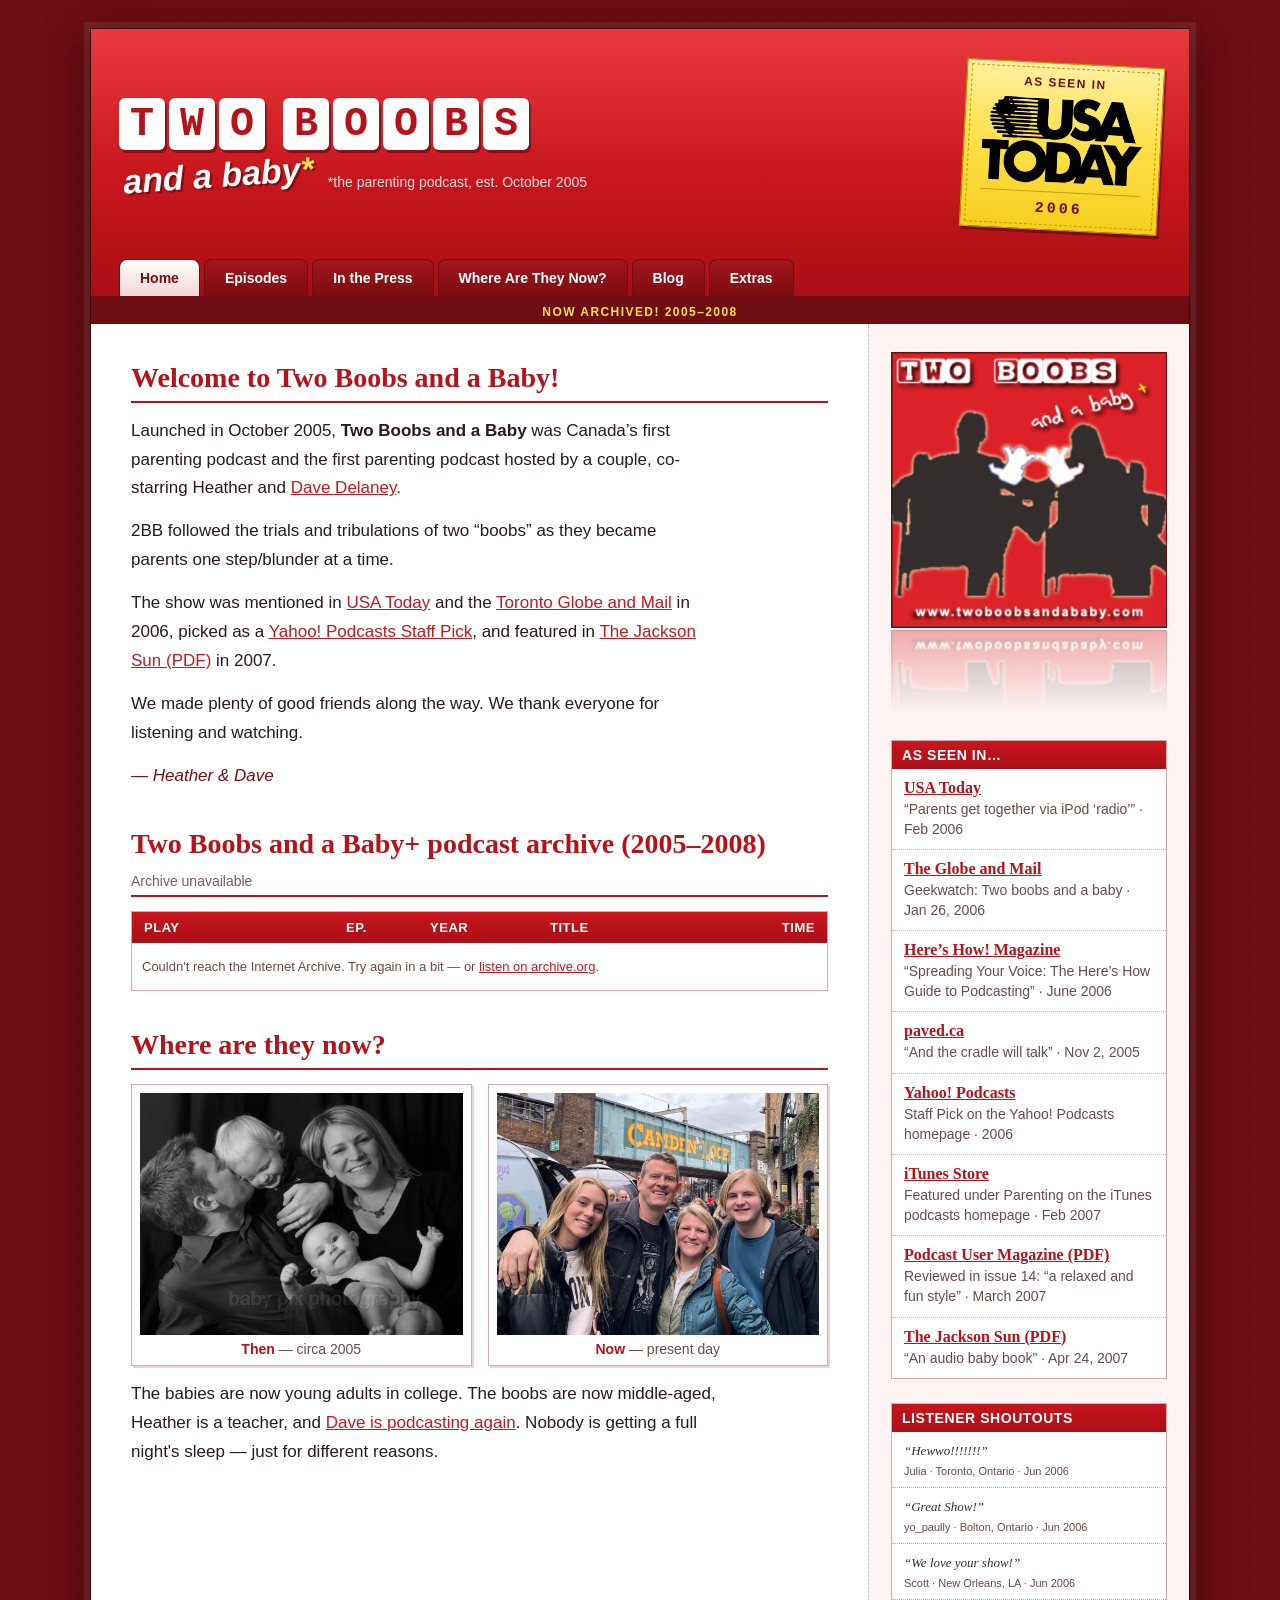
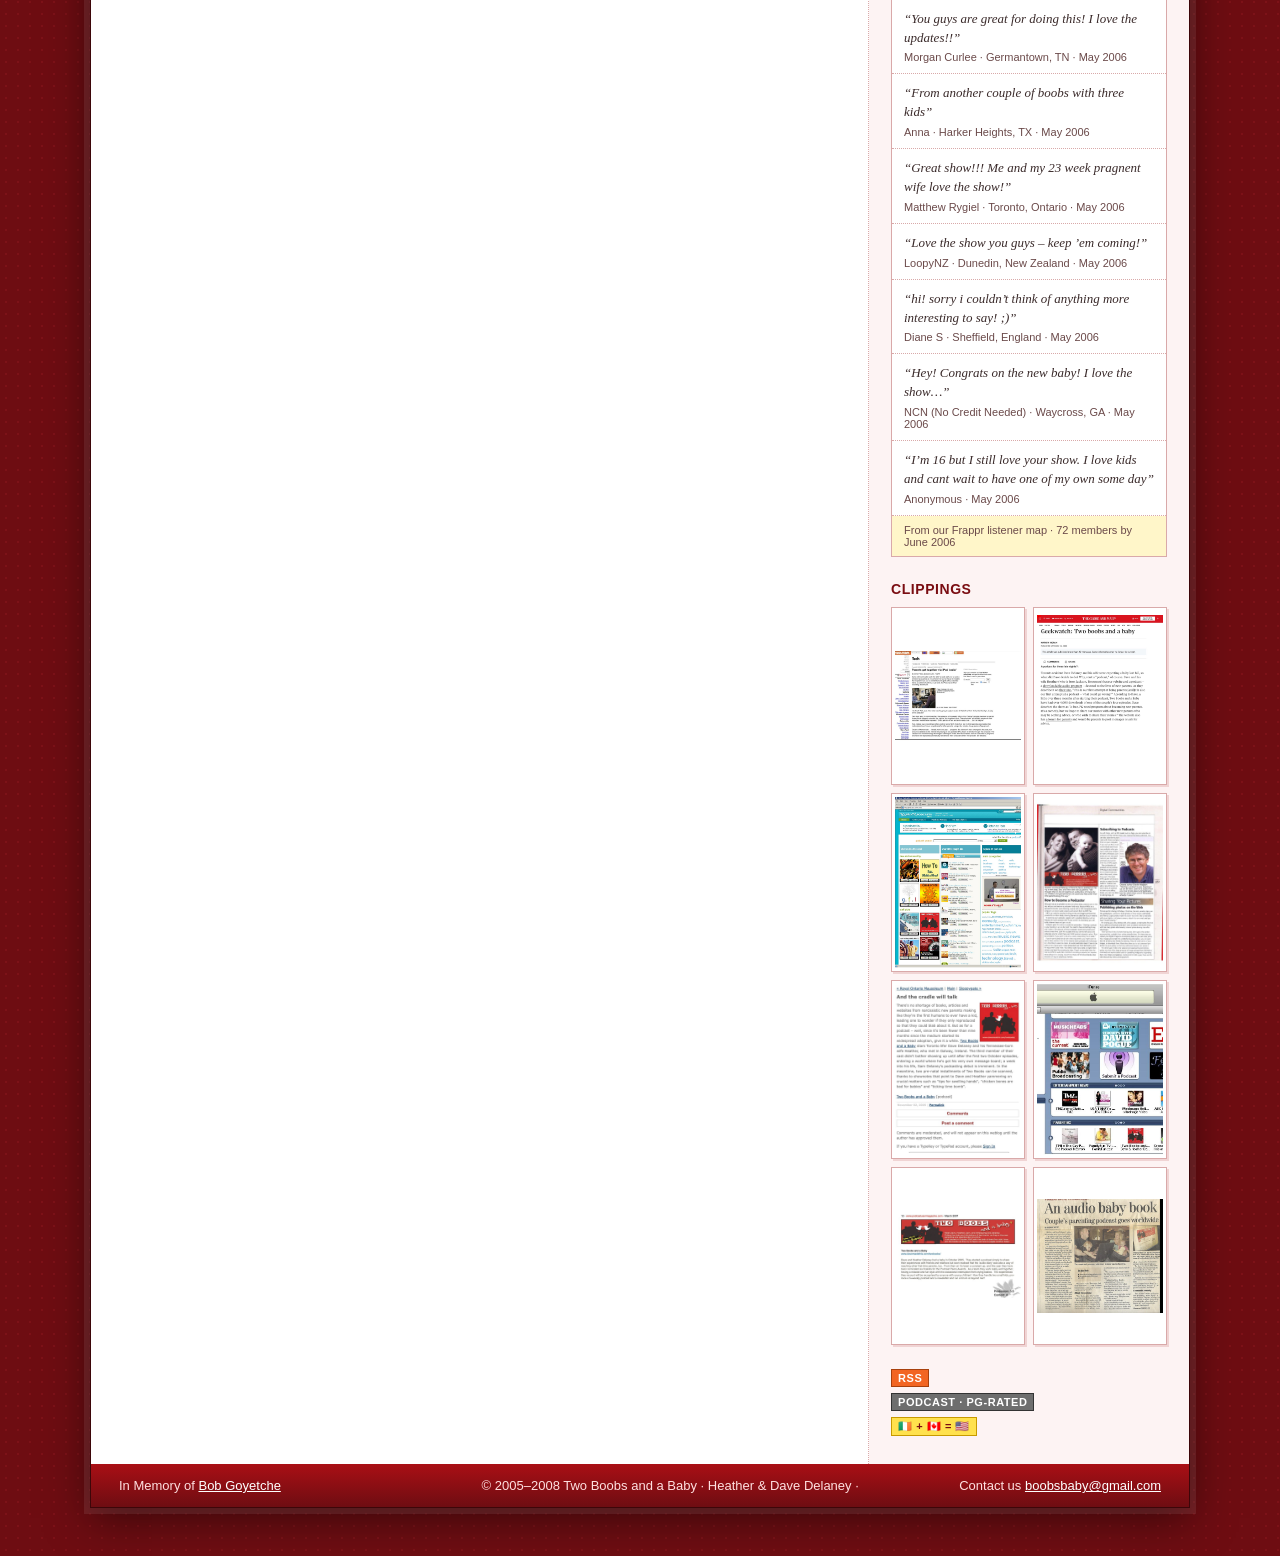
<file: index.html>
<!DOCTYPE html>
<html lang="en">
<head>
<meta charset="utf-8">
<meta name="viewport" content="width=device-width, initial-scale=1">
<title>Two Boobs and a Baby — a parenting podcast (2005–2008)</title>
<meta name="description" content="Two Boobs and a Baby was among the first parenting podcasts, co-starring Heather and Dave Delaney. Archive of every episode, 2005–2008.">
<meta property="og:title" content="Two Boobs and a Baby — podcast archive (2005–2008)">
<meta property="og:image" content="assets/album-art.png">
<link rel="icon" href="assets/album-art.png">
<link rel="stylesheet" href="https://cdn.plyr.io/3.7.8/plyr.css">
<link rel="stylesheet" href="styles.css">
<script src="https://cdn.plyr.io/3.7.8/plyr.js" defer></script>
<script src="script.js" defer></script>
</head>
<body>
<div class="page">
  <header class="masthead">
    <div class="masthead-top">
      <div class="logo">
        <div class="tiles">
          <div class="tile-group"><span>T</span><span>W</span><span>O</span></div>
          <div class="tile-group"><span>B</span><span>O</span><span>O</span><span>B</span><span>S</span></div>
        </div>
        <div class="subline">
          <span class="and-a-baby">and a baby<span class="star">*</span></span>
          <span class="tagline">*the parenting podcast, est. October 2005</span>
        </div>
      </div>
      <div class="claim">
        <span class="claim-kicker">As seen in</span>
        <img class="claim-logo" src="assets/usa-today-logo.png" alt="USA Today" width="612" height="326">
        <span class="claim-sub">2006</span>
      </div>
    </div>
    <nav class="tabs">
      <a href="#about" class="active">Home</a>
      <a href="#episodes">Episodes</a>
      <a href="#press">In the Press</a>
      <a href="#now">Where Are They Now?</a>
      <a href="blog.html">Blog</a>
      <a href="extras.html">Extras</a>
    </nav>
  </header>
  <div class="archived-strip">Now archived! 2005–2008</div>

  <div class="columns">
    <main>
      <section id="about">
        <h1>Welcome to Two Boobs and a Baby!</h1>
        <p>Launched in October 2005, <strong>Two Boobs and a Baby</strong> was Canada’s first parenting podcast and the first parenting podcast hosted by a couple, co-starring Heather and <a href="https://davedelaney.me">Dave Delaney</a>.</p>
        <p>2BB followed the trials and tribulations of two “boobs” as they became parents one step/blunder at a time.</p>
        <p>The show was mentioned in <a href="press/usa-today-2006.pdf" target="_blank" rel="noopener">USA Today</a> and the <a href="press/globe-and-mail-2006.pdf" target="_blank" rel="noopener">Toronto Globe and Mail</a> in 2006, picked as a <a href="press/yahoo-podcasts.jpg" target="_blank" rel="noopener">Yahoo! Podcasts Staff Pick</a>, and featured in <a href="press/jackson-sun.pdf" target="_blank" rel="noopener">The Jackson Sun (PDF)</a> in 2007.</p>
        <p>We made plenty of good friends along the way. We thank everyone for listening and watching.</p>
        <p class="signoff"><em>— Heather &amp; Dave</em></p>
      </section>

      <section id="episodes">
        <div class="section-head">
          <h2>Two Boobs and a Baby+ podcast archive (2005–2008)</h2>
          <span class="count" id="ep-count">Loading…</span>
        </div>
        <div class="ep-table">
          <div class="ep-grid ep-header">
            <span>Play</span>
            <span>Ep.</span>
            <span>Year</span>
            <span>Title</span>
            <span class="r">Time</span>
          </div>
          <div id="ep-list">
            <div class="ep-loading">Loading episodes from the vault…</div>
          </div>
        </div>
      </section>

      <section id="now">
        <h2>Where are they now?</h2>
        <div class="polaroids">
          <figure>
            <div class="photo"><img src="images/then.jpg" alt="The Delaneys, circa 2005" onerror="this.parentNode.classList.add('empty')"></div>
            <figcaption><strong>Then</strong> — circa 2005</figcaption>
          </figure>
          <figure>
            <div class="photo"><img src="images/now.jpg" alt="The Delaneys today" onerror="this.parentNode.classList.add('empty')"></div>
            <figcaption><strong>Now</strong> — present day</figcaption>
          </figure>
        </div>
        <p>The babies are now young adults in college. The boobs are now middle-aged, Heather is a teacher, and <a href="https://wisesquirrels.com">Dave is podcasting again</a>. Nobody is getting a full night's sleep — just for different reasons.</p>
      </section>
    </main>

    <aside>
      <div class="album-flip" tabindex="0">
        <div class="album-flip-inner">
          <img class="album-art" src="assets/album-art.png" alt="Two Boobs and a Baby album art">
          <div class="album-back"><img class="album-art" src="assets/flip.jpg" alt="The two boobs, before babies, in yellow chairs at Peggy’s Cove, Nova Scotia"><div class="album-caption"><strong>Two Boobs Before Babies</strong><span>Peggy’s Cove, Nova Scotia</span></div></div>
        </div>
      </div>

      <div class="box" id="press">
        <div class="box-head">As seen in…</div>
        <a href="press/usa-today-2006.pdf" target="_blank" rel="noopener"><span class="pub">USA Today</span><span class="meta">“Parents get together via iPod ‘radio’” · Feb 2006</span></a>
        <a href="press/globe-and-mail-2006.pdf" target="_blank" rel="noopener"><span class="pub">The Globe and Mail</span><span class="meta">Geekwatch: Two boobs and a baby · Jan 26, 2006</span></a>
        <a href="press/heres-how-2006.pdf" target="_blank" rel="noopener"><span class="pub">Here’s How! Magazine</span><span class="meta">“Spreading Your Voice: The Here’s How Guide to Podcasting” · June 2006</span></a>
        <a href="press/paved-2005.jpg" target="_blank" rel="noopener"><span class="pub">paved.ca</span><span class="meta">“And the cradle will talk” · Nov 2, 2005</span></a>
        <a href="press/yahoo-podcasts.jpg" target="_blank" rel="noopener"><span class="pub">Yahoo! Podcasts</span><span class="meta">Staff Pick on the Yahoo! Podcasts homepage · 2006</span></a>
        <a href="press/itunes-2007.jpg" target="_blank" rel="noopener"><span class="pub">iTunes Store</span><span class="meta">Featured under Parenting on the iTunes podcasts homepage · Feb 2007</span></a>
        <a href="press/podcast-user-magazine-2007.pdf" target="_blank" rel="noopener"><span class="pub">Podcast User Magazine (PDF)</span><span class="meta">Reviewed in issue 14: “a relaxed and fun style” · March 2007</span></a>
        <a href="press/jackson-sun.pdf" target="_blank" rel="noopener"><span class="pub">The Jackson Sun (PDF)</span><span class="meta">“An audio baby book” · Apr 24, 2007</span></a>
      </div>

      <div class="box" id="shoutouts">
        <div class="box-head">Listener shoutouts</div>
        <blockquote class="shout">“Hewwo!!!!!!!”<cite>Julia · Toronto, Ontario · Jun 2006</cite></blockquote>
        <blockquote class="shout">“Great Show!”<cite>yo_paully · Bolton, Ontario · Jun 2006</cite></blockquote>
        <blockquote class="shout">“We love your show!”<cite>Scott · New Orleans, LA · Jun 2006</cite></blockquote>
        <blockquote class="shout">“You guys are great for doing this! I love the updates!!”<cite>Morgan Curlee · Germantown, TN · May 2006</cite></blockquote>
        <blockquote class="shout">“From another couple of boobs with three kids”<cite>Anna · Harker Heights, TX · May 2006</cite></blockquote>
        <blockquote class="shout">“Great show!!! Me and my 23 week pragnent wife love the show!”<cite>Matthew Rygiel · Toronto, Ontario · May 2006</cite></blockquote>
        <blockquote class="shout">“Love the show you guys – keep ’em coming!”<cite>LoopyNZ · Dunedin, New Zealand · May 2006</cite></blockquote>
        <blockquote class="shout">“hi! sorry i couldn’t think of anything more interesting to say! ;)”<cite>Diane S · Sheffield, England · May 2006</cite></blockquote>
        <blockquote class="shout">“Hey! Congrats on the new baby! I love the show…”<cite>NCN (No Credit Needed) · Waycross, GA · May 2006</cite></blockquote>
        <blockquote class="shout">“I’m 16 but I still love your show. I love kids and cant wait to have one of my own some day”<cite>Anonymous · May 2006</cite></blockquote>
        <div class="shout-src">From our Frappr listener map · 72 members by June 2006</div>
      </div>

      <div class="clippings">
        <div class="label">Clippings</div>
        <div class="clip-grid">
          <a href="press/usa-today-2006.pdf" target="_blank" rel="noopener" class="clip" data-label="USA Today"><img src="images/clip-usatoday.jpg" alt="USA Today clipping" onerror="this.parentNode.classList.add('empty')"></a>
          <a href="press/globe-and-mail-2006.pdf" target="_blank" rel="noopener" class="clip" data-label="Globe and Mail"><img src="images/clip-globe.jpg" alt="Globe and Mail clipping" onerror="this.parentNode.classList.add('empty')"></a>
          <a href="press/yahoo-podcasts.jpg" target="_blank" rel="noopener" class="clip" data-label="Yahoo! Podcasts"><img src="press/yahoo-podcasts.jpg" alt="Yahoo! Podcasts homepage featuring Two Boobs and a Baby as a Staff Pick" style="object-fit:cover;object-position:0 70%"></a>
          <a href="press/heres-how-2006.pdf" target="_blank" rel="noopener" class="clip" data-label="Here’s How!"><img src="images/clip-hereshow.jpg" alt="Here’s How! magazine clipping" onerror="this.parentNode.classList.add('empty')"></a>
          <a href="press/paved-2005.jpg" target="_blank" rel="noopener" class="clip" data-label="paved.ca"><img src="images/clip-paved.jpg" alt="paved.ca post about Two Boobs and a Baby" onerror="this.parentNode.classList.add('empty')"></a>
          <a href="press/itunes-2007.jpg" target="_blank" rel="noopener" class="clip" data-label="iTunes Store"><img src="press/itunes-2007.jpg" alt="iTunes Store podcasts page featuring Two Boobs and a Baby under Parenting" style="object-fit:cover;object-position:62% 100%"></a>
          <a href="press/podcast-user-magazine-2007.pdf" target="_blank" rel="noopener" class="clip" data-label="Podcast User Magazine"><img src="images/clip-pum.jpg" alt="Podcast User Magazine review of Two Boobs and a Baby" onerror="this.parentNode.classList.add('empty')"></a>
          <a href="press/jackson-sun.pdf" target="_blank" rel="noopener" class="clip" data-label="Jackson Sun"><img src="images/clip-jacksonsun.jpg" alt="Jackson Sun clipping" onerror="this.parentNode.classList.add('empty')"></a>
        </div>
      </div>

      <div class="buttons">
        <span class="b-rss">RSS</span>
        <span class="b-gray">PODCAST · PG-RATED</span>
        <span class="b-yellow">🇮🇪 + 🇨🇦 = 🇺🇸</span>
      </div>
    </aside>
  </div>

  <footer>
    <span>In Memory of <a href="https://davedelaney.me/blog/consider-vulnerability-rip-bob-goyetche" target="_blank" style="color: white;">Bob Goyetche</a></span>
<br>
    <span>© 2005–2008 Two Boobs and a Baby · Heather &amp; Dave Delaney · </span>
    <span>Contact us <a href="mailto:boobsbaby@gmail.com" style="color:#fff">boobsbaby@gmail.com</a></span>
  </footer>
</div>
</body>
</html>
</file>
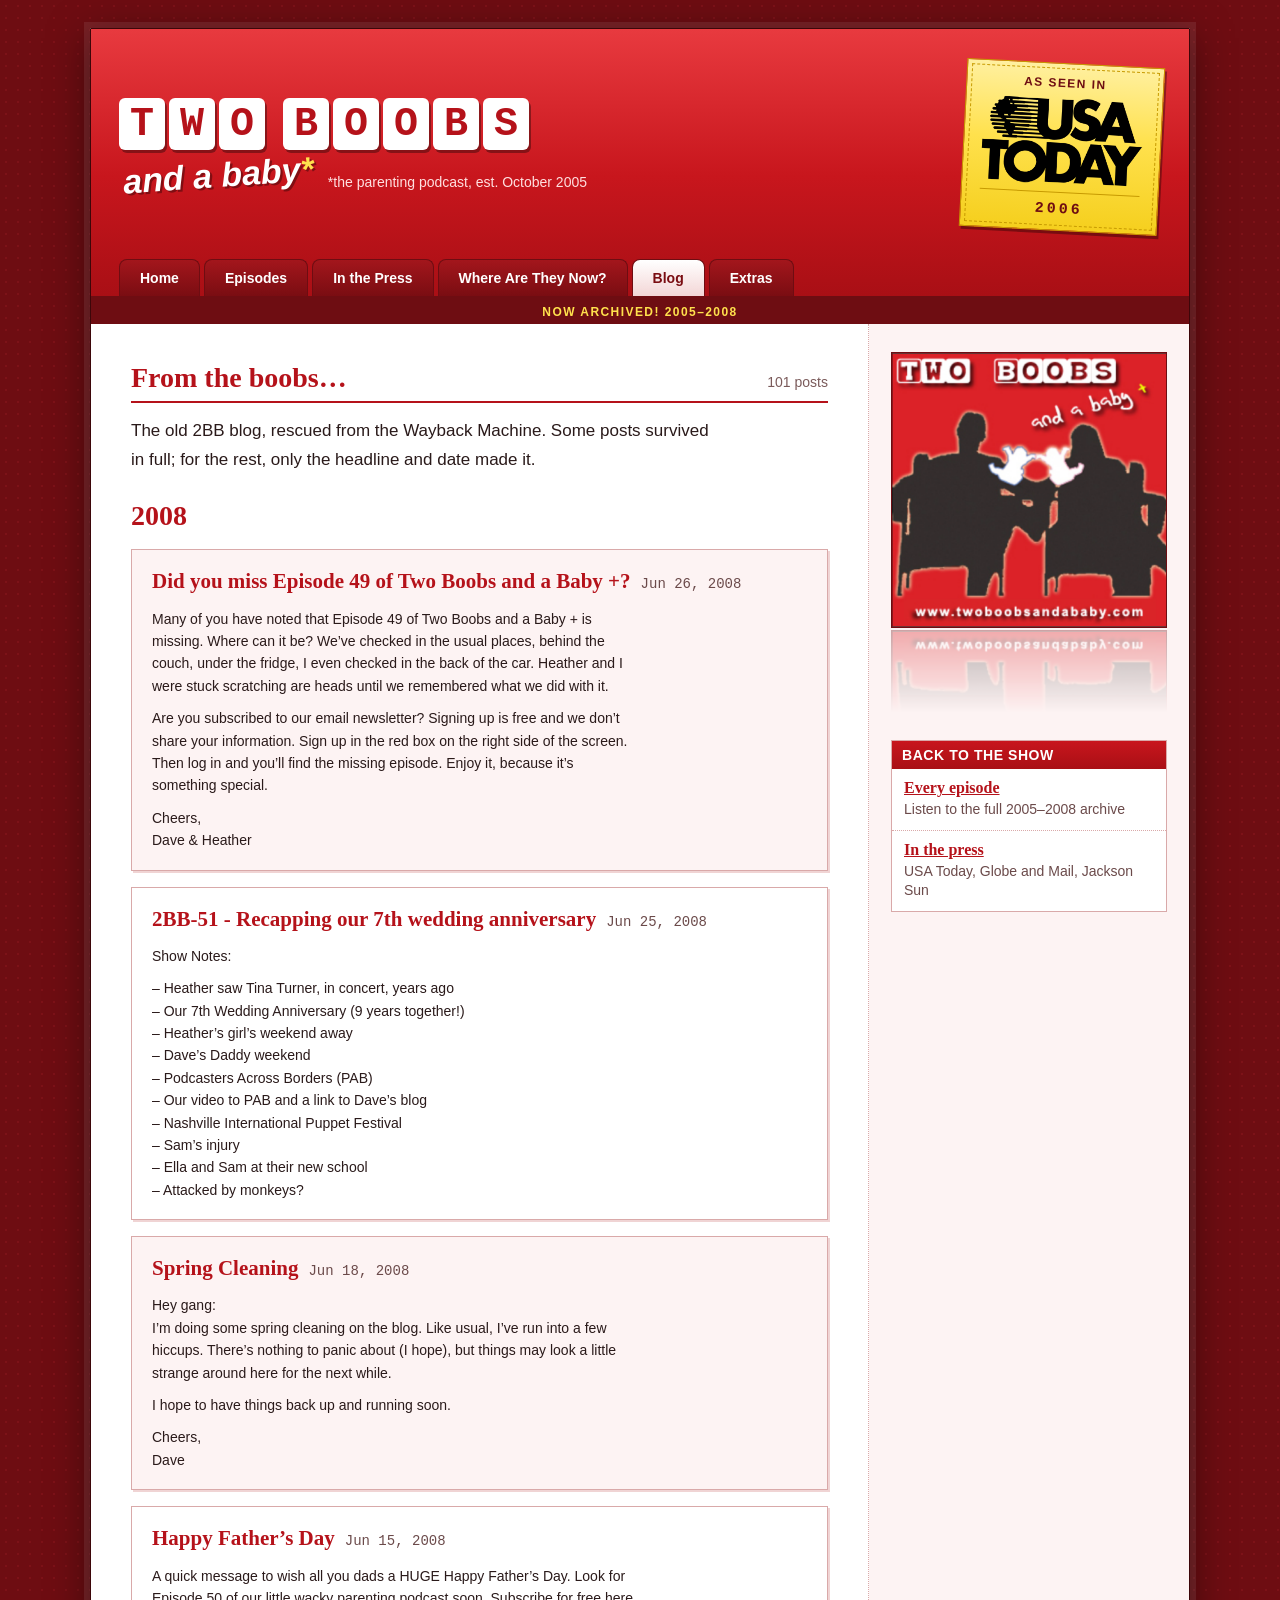
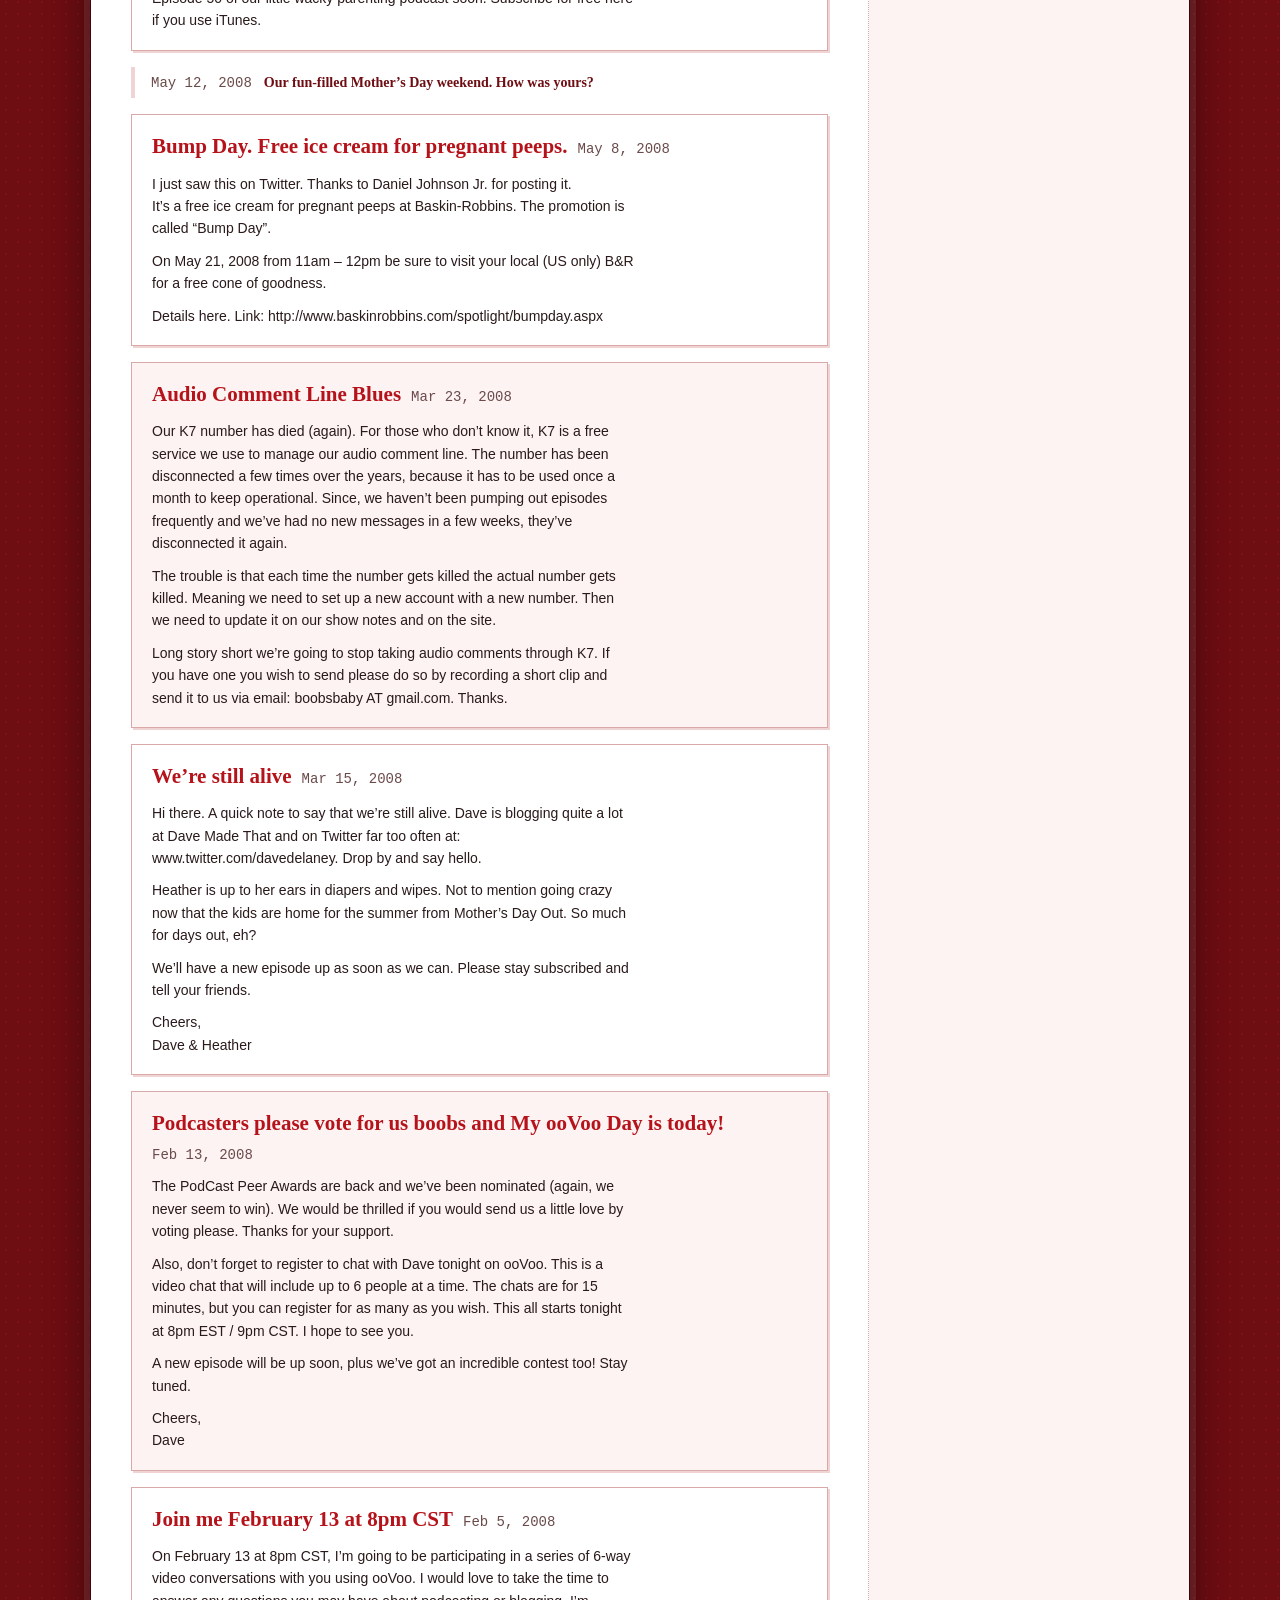
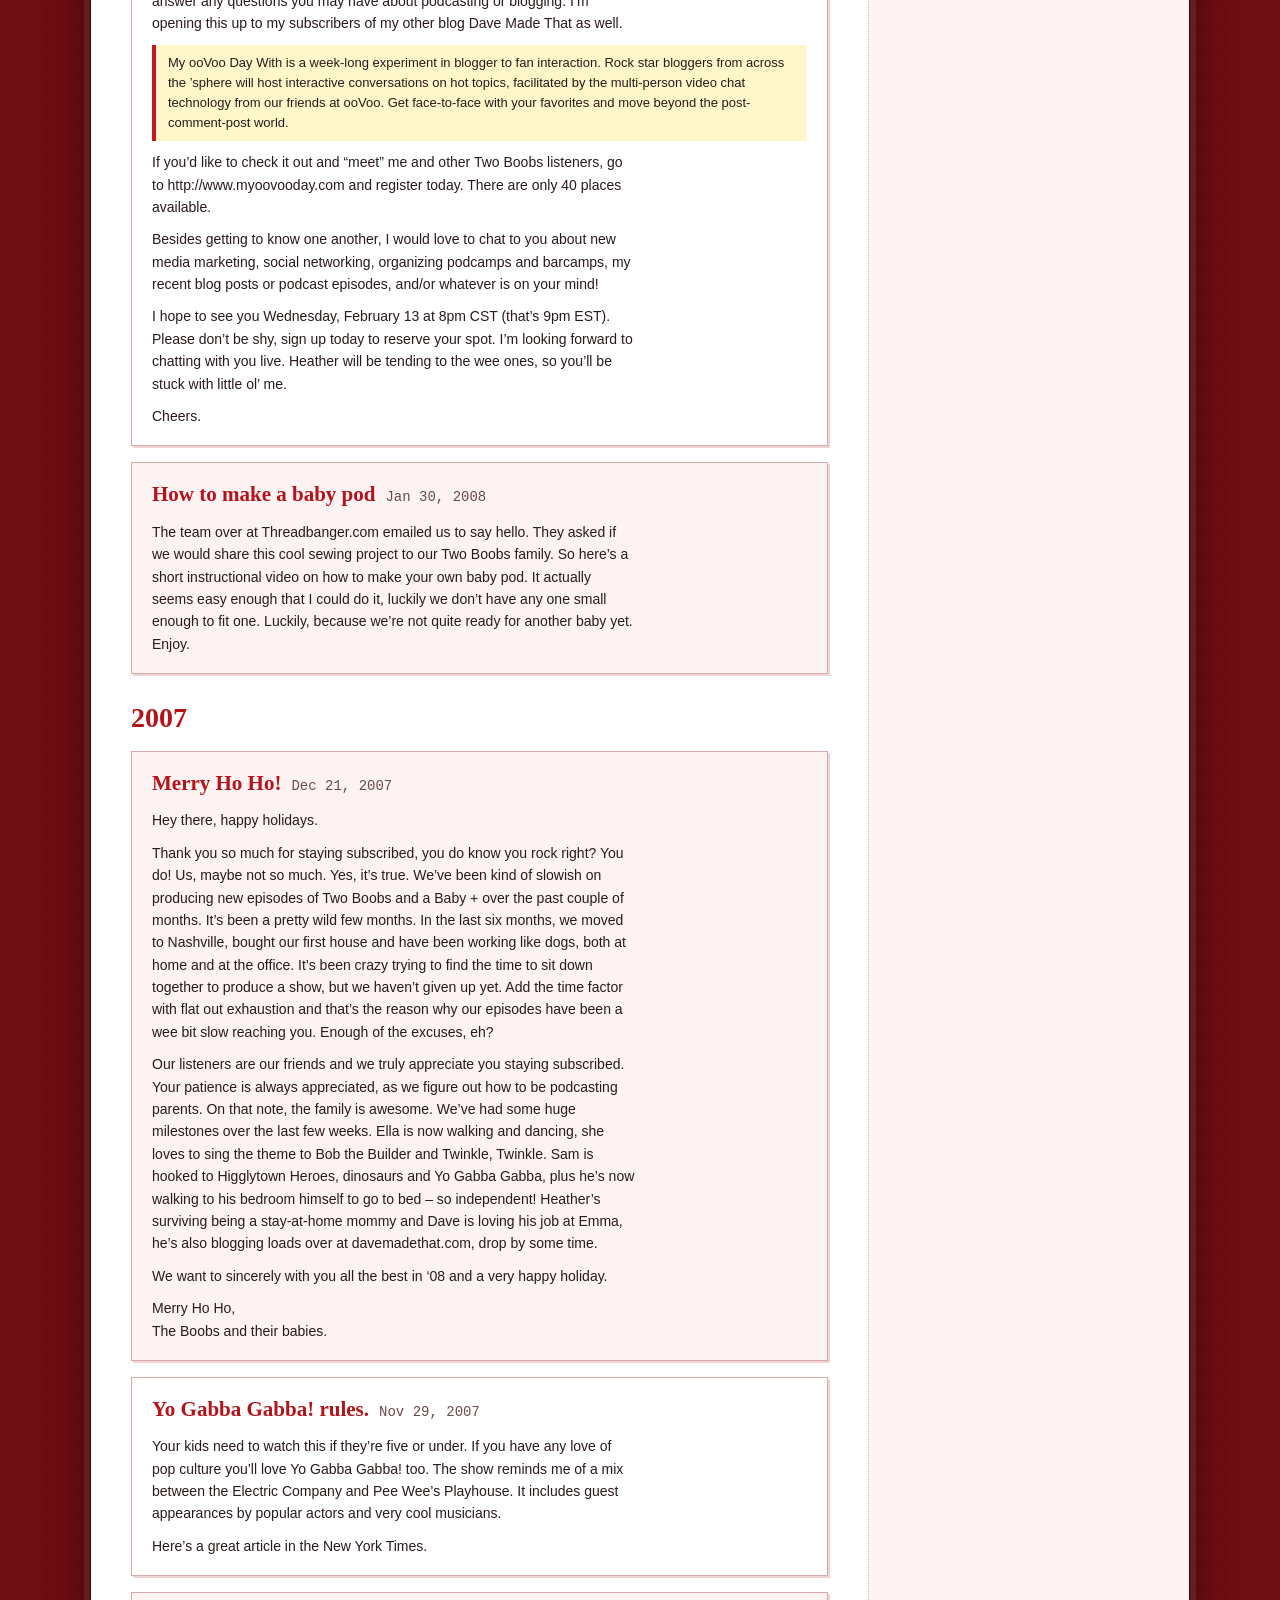
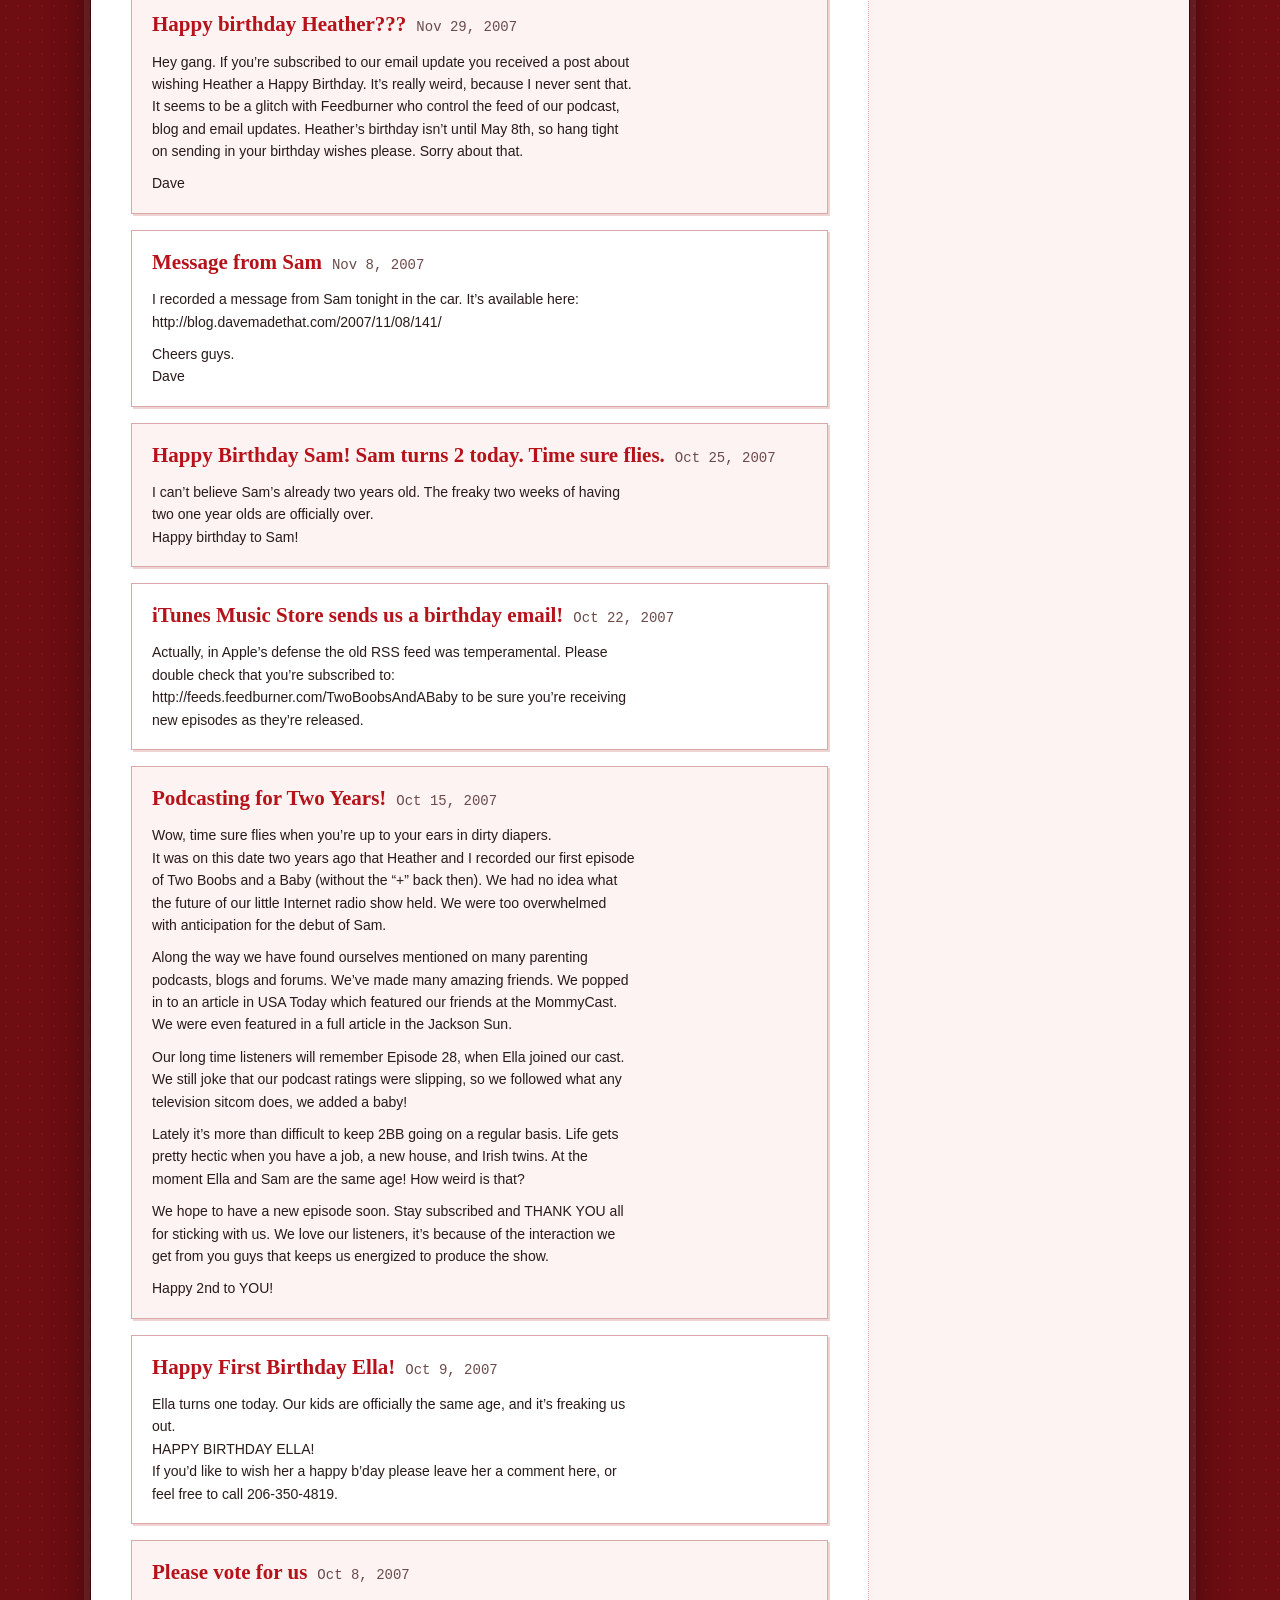
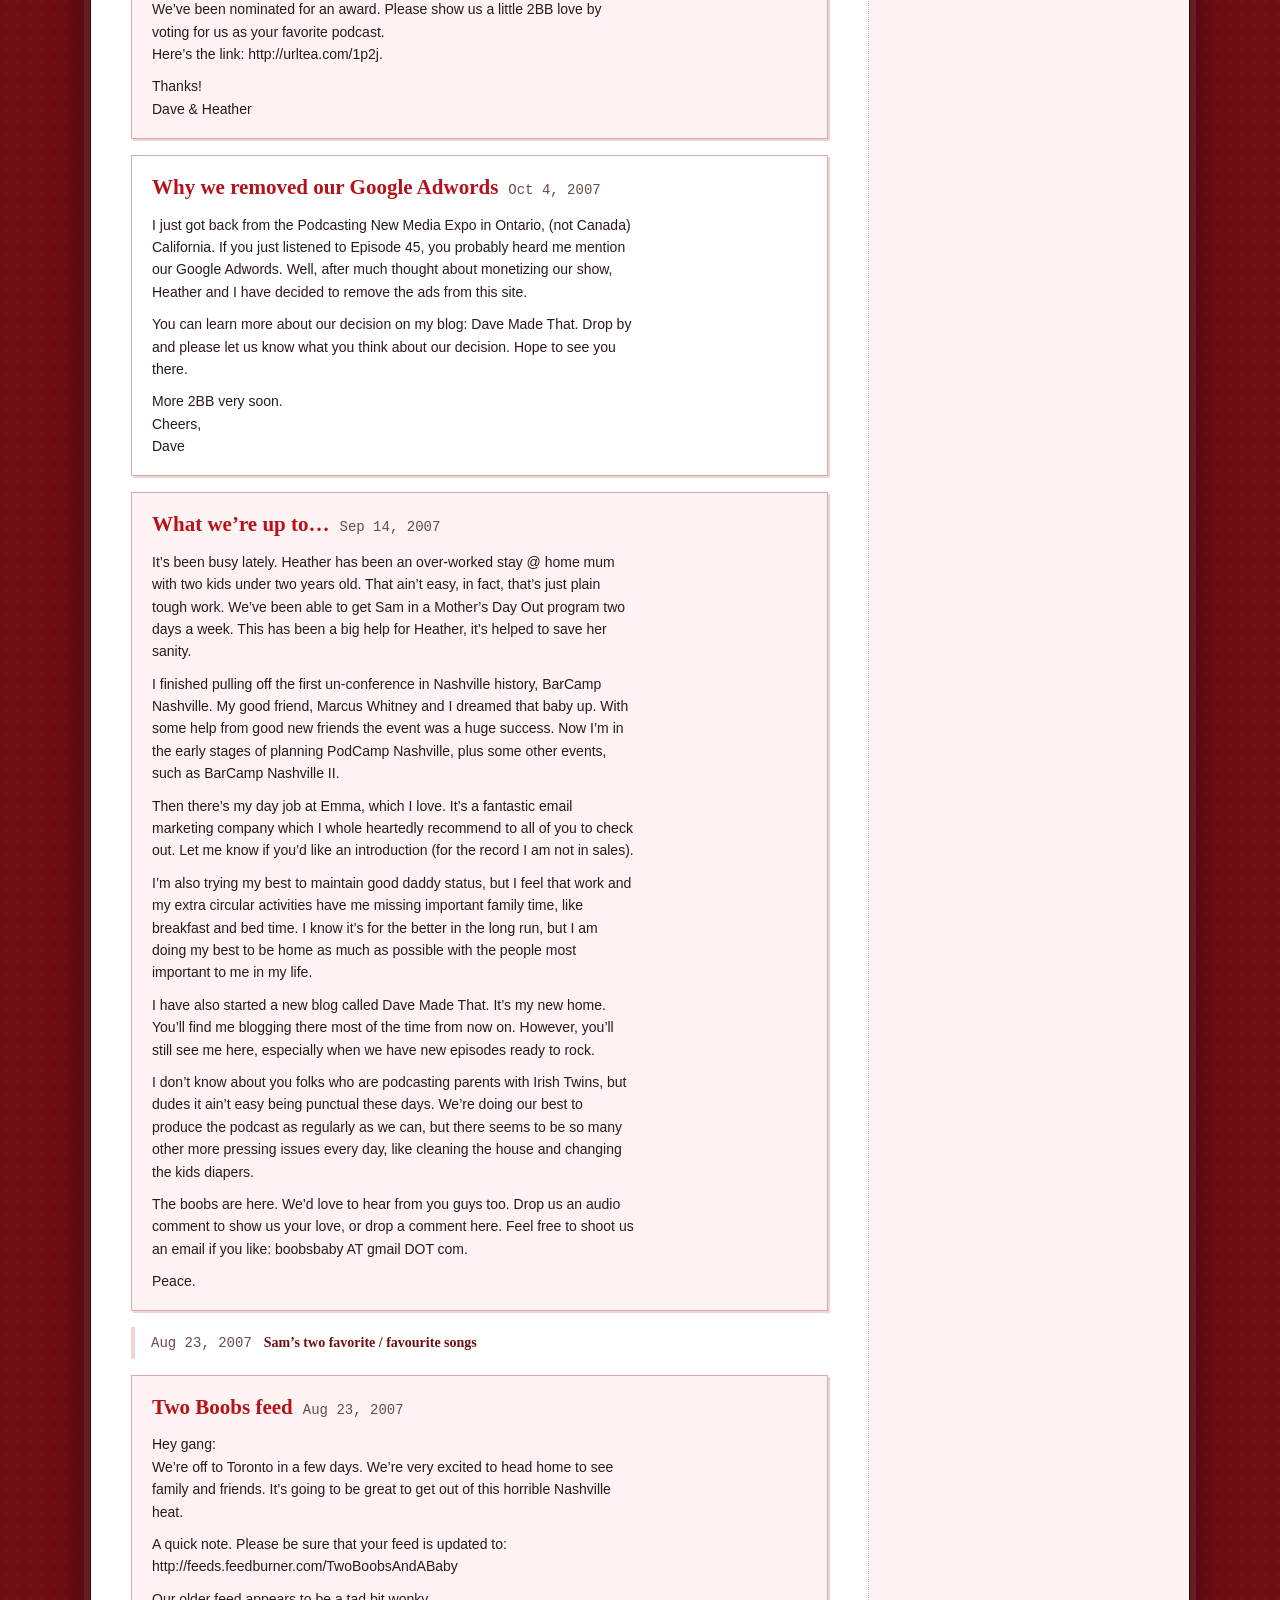
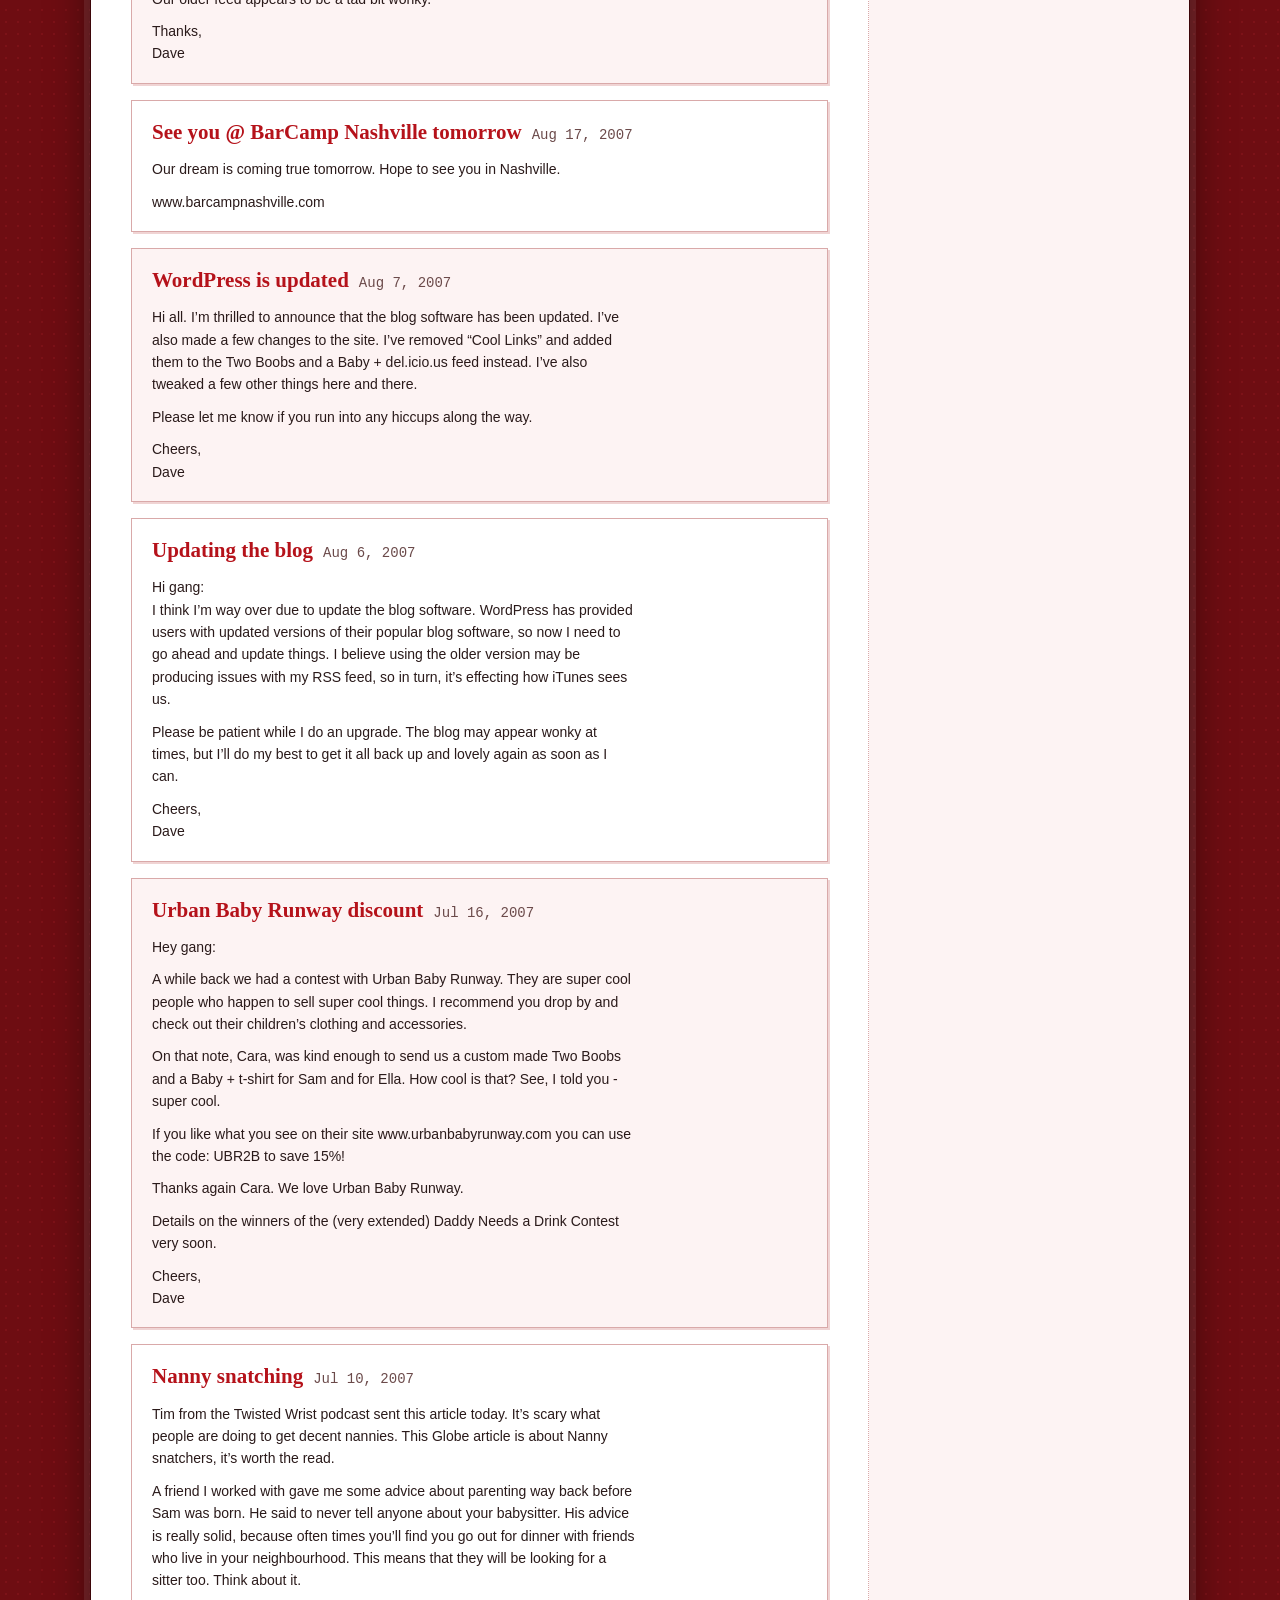
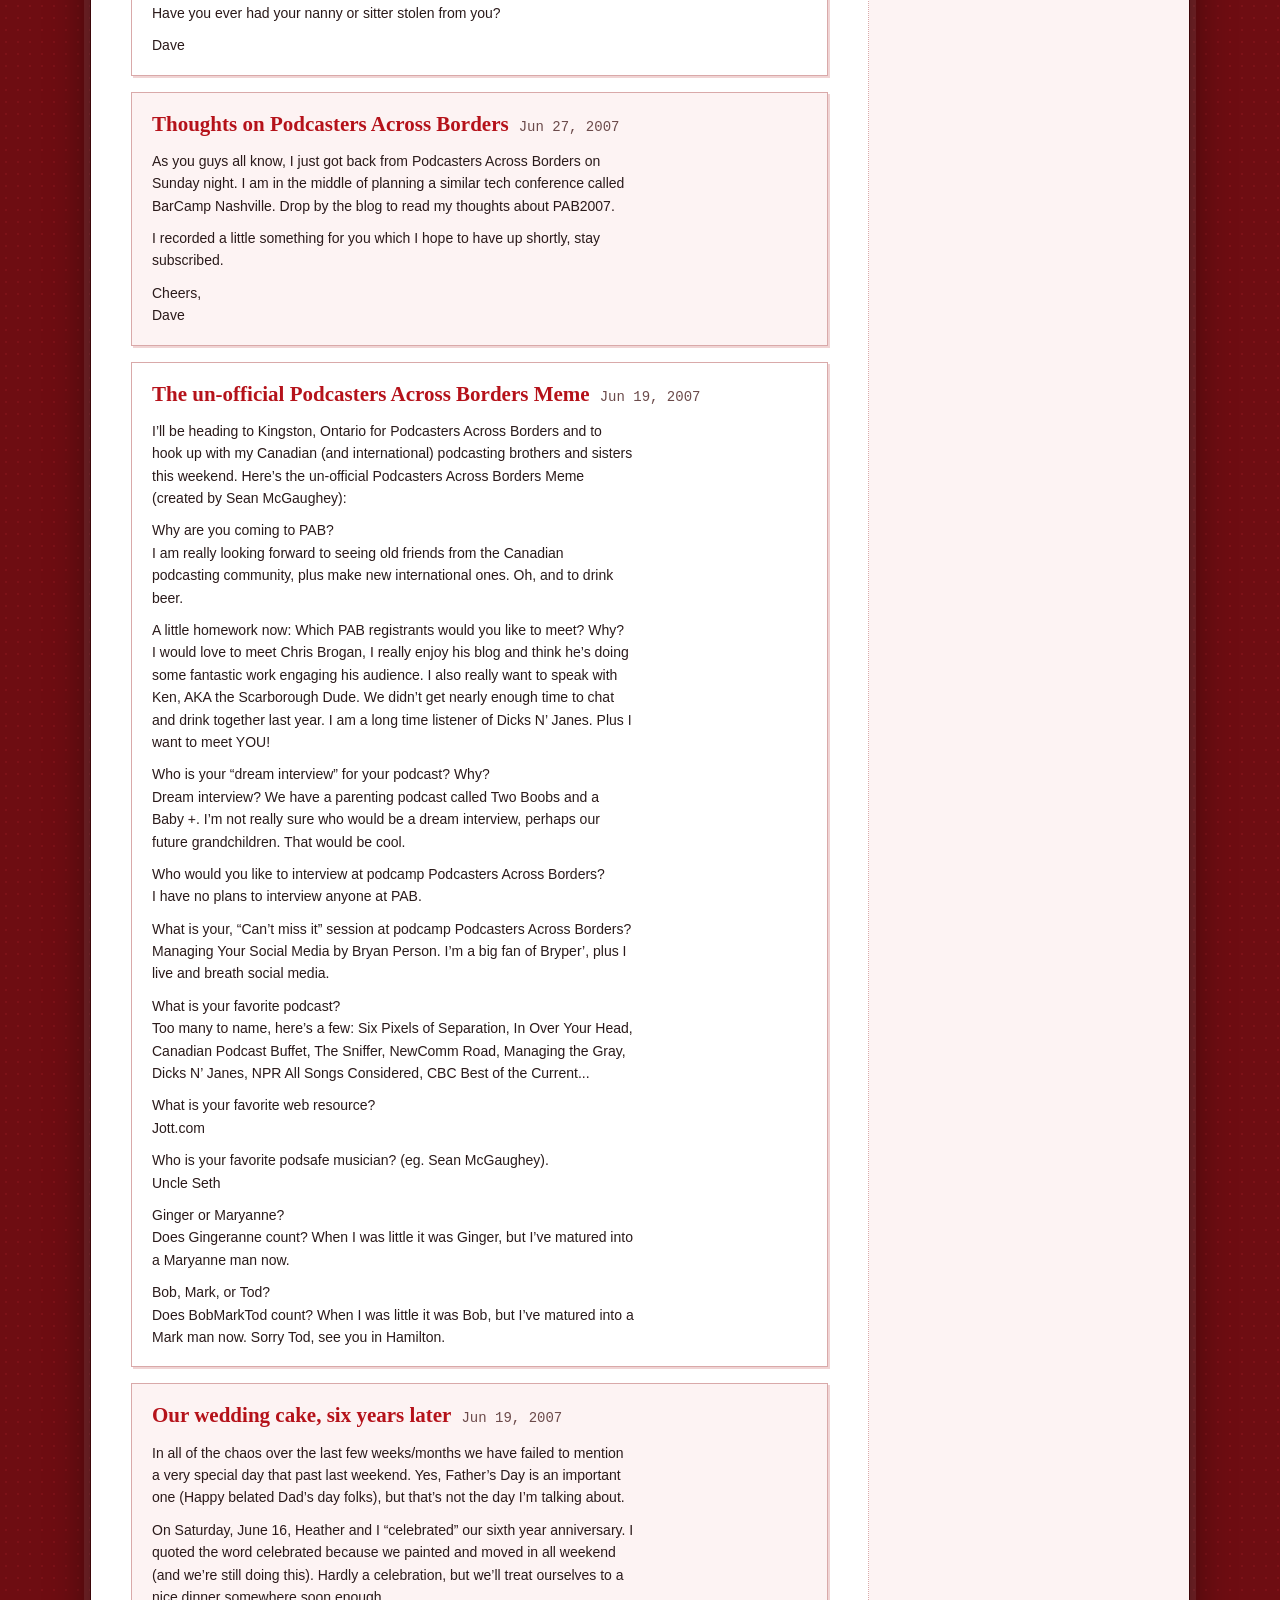
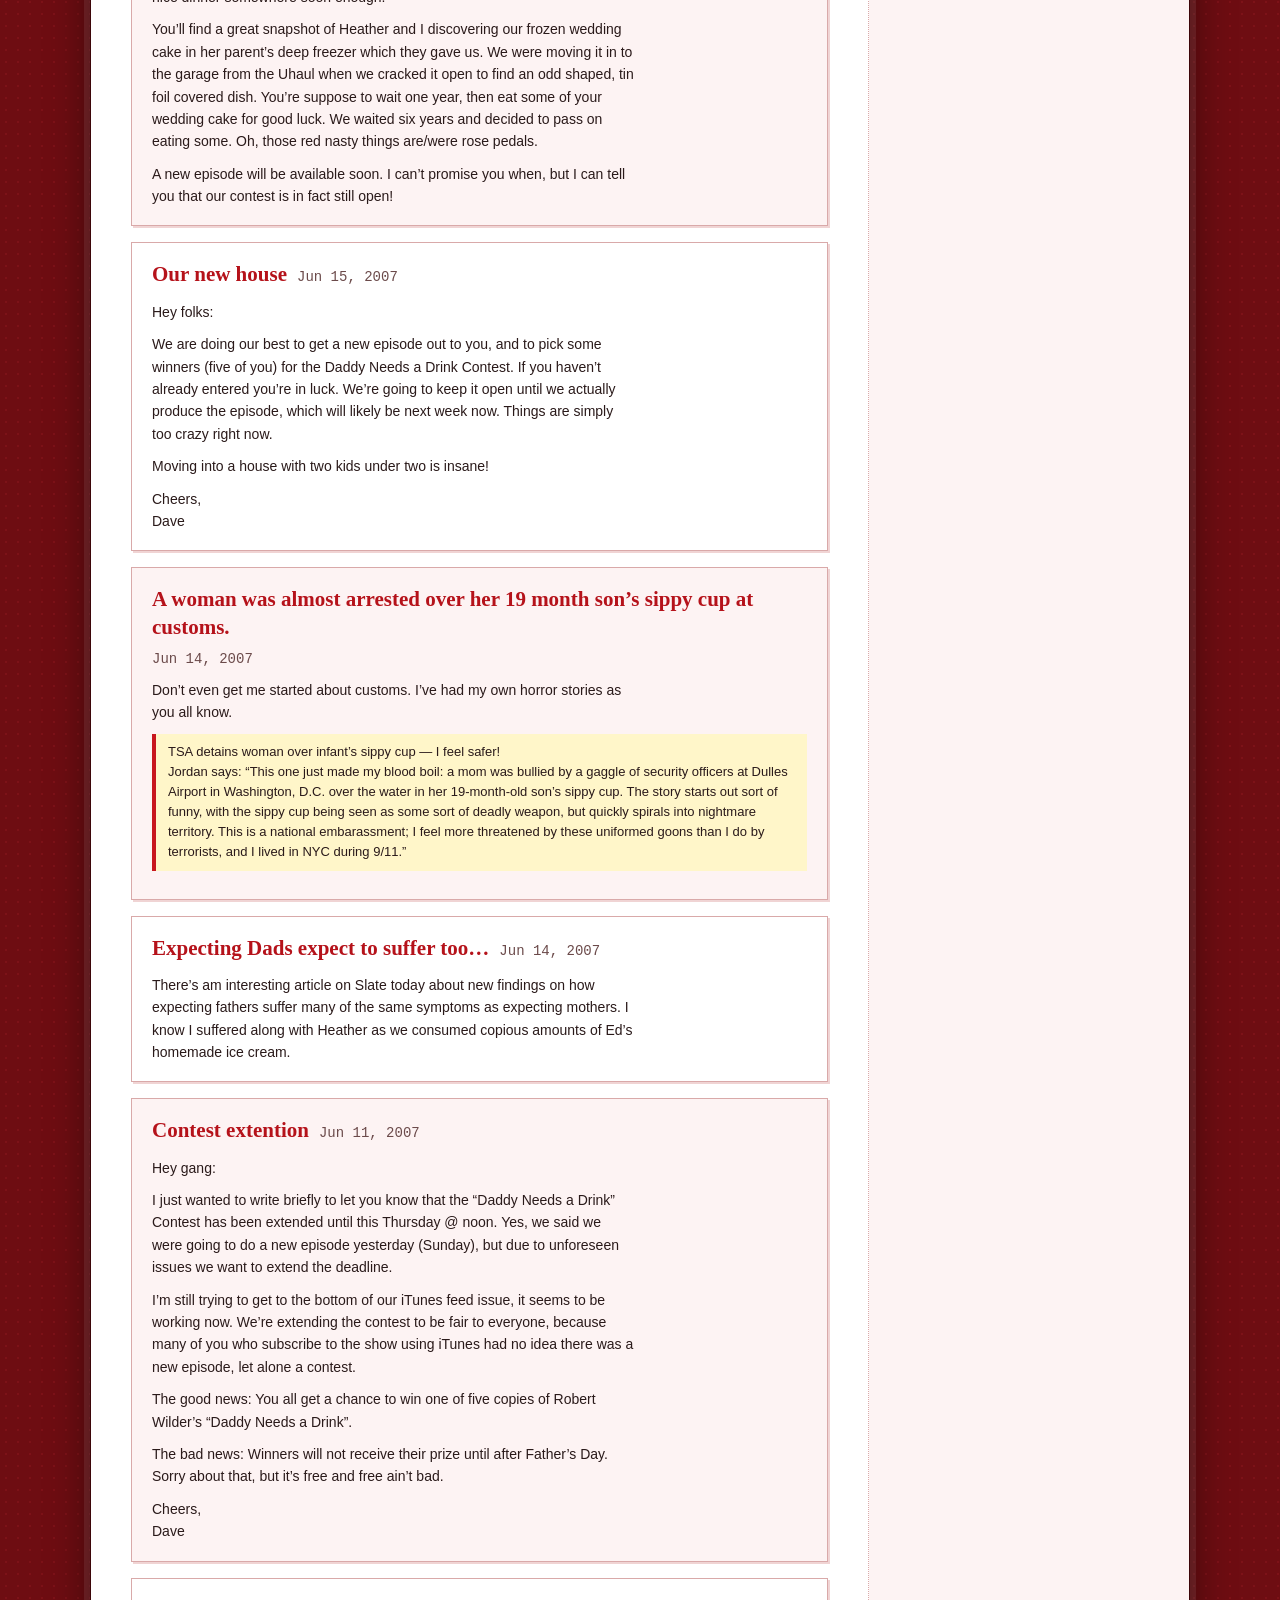
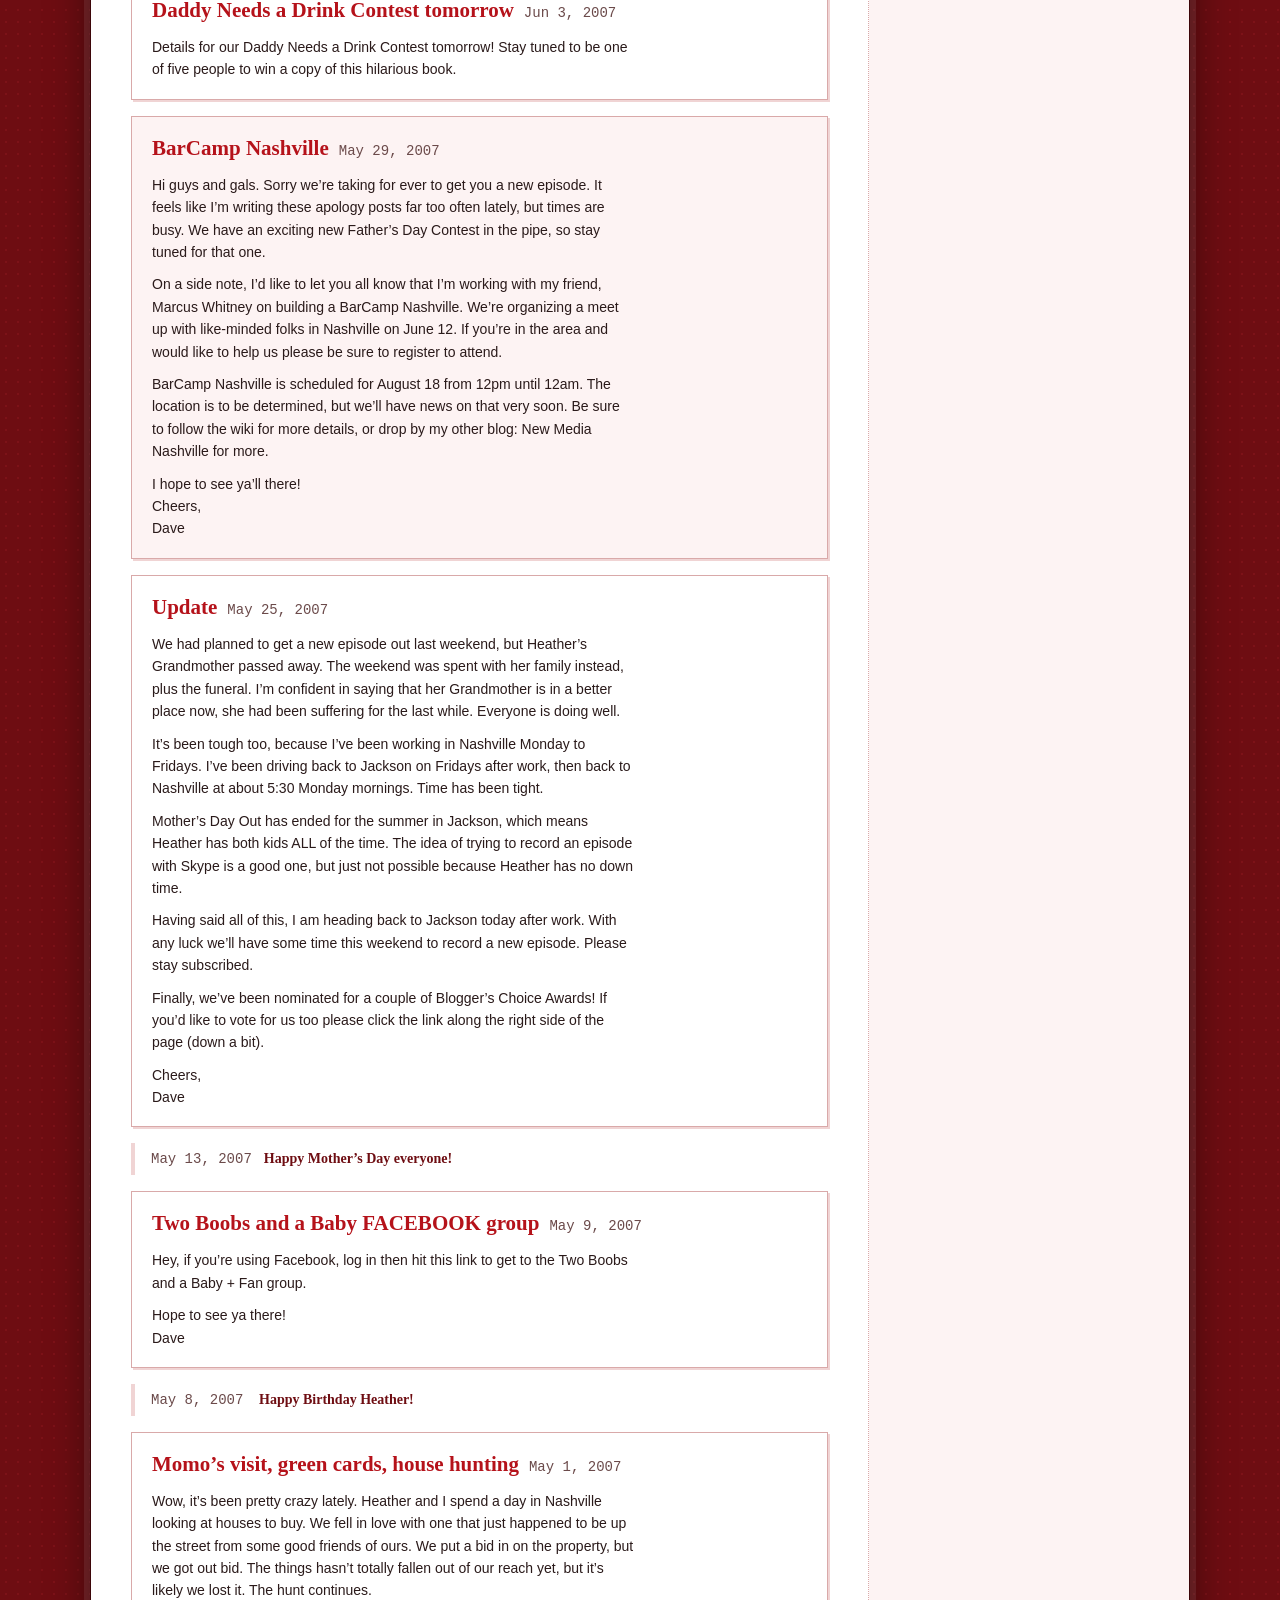
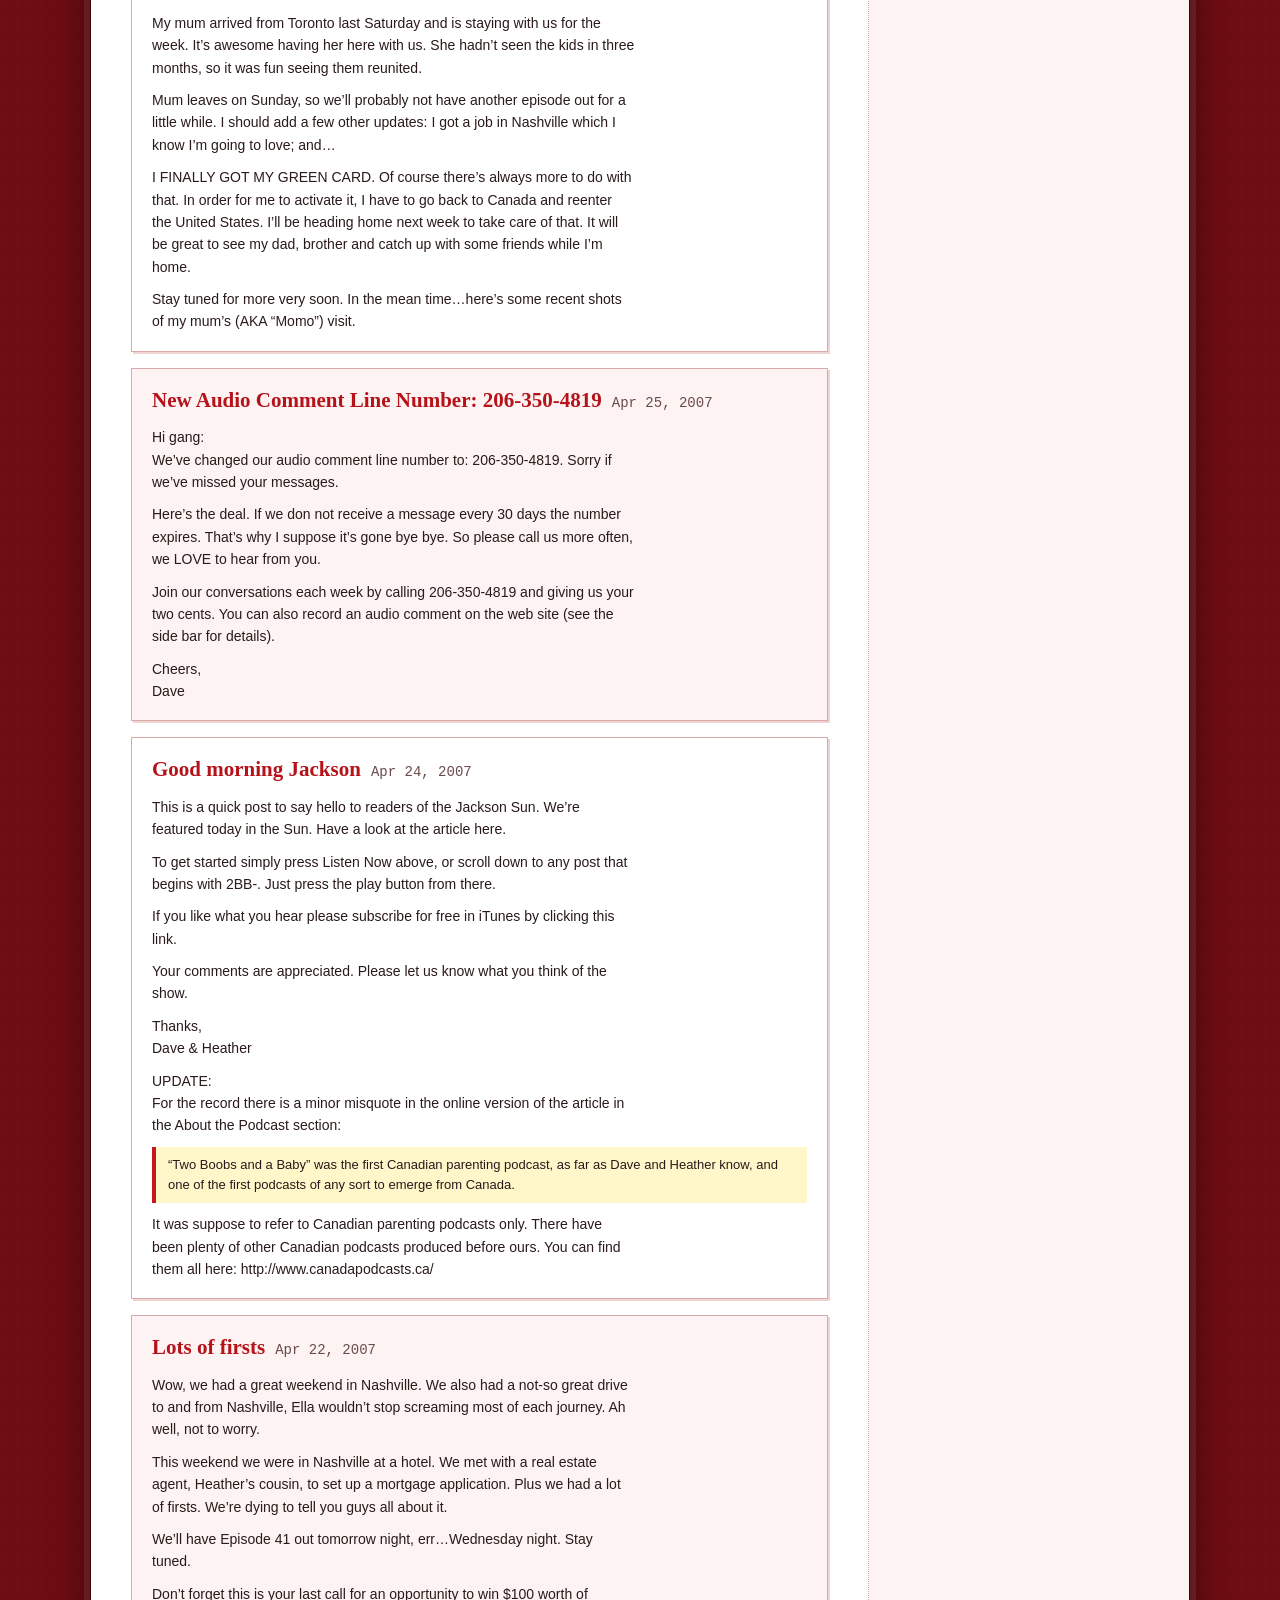
<file: blog.html>
<!DOCTYPE html>
<html lang="en">
<head>
<meta charset="utf-8">
<meta name="viewport" content="width=device-width, initial-scale=1">
<title>Blog — Two Boobs and a Baby (2005–2008)</title>
<meta name="description" content="Posts from the old Two Boobs and a Baby blog and forum, 2006–2008.">
<link rel="icon" href="assets/album-art.png">
<link rel="stylesheet" href="styles.css">
<script src="blog.js" defer></script>
</head>
<body>
<div class="page">
  <header class="masthead">
    <div class="masthead-top">
      <a class="logo" href="index.html" style="text-decoration:none;background:none">
        <div class="tiles">
          <div class="tile-group"><span>T</span><span>W</span><span>O</span></div>
          <div class="tile-group"><span>B</span><span>O</span><span>O</span><span>B</span><span>S</span></div>
        </div>
        <div class="subline">
          <span class="and-a-baby">and a baby<span class="star">*</span></span>
          <span class="tagline">*the parenting podcast, est. October 2005</span>
        </div>
      </a>
      <div class="claim">
        <span class="claim-kicker">As seen in</span>
        <img class="claim-logo" src="assets/usa-today-logo.png" alt="USA Today" width="612" height="326">
        <span class="claim-sub">2006</span>
      </div>
    </div>
    <nav class="tabs">
      <a href="index.html#about">Home</a>
      <a href="index.html#episodes">Episodes</a>
      <a href="index.html#press">In the Press</a>
      <a href="index.html#now">Where Are They Now?</a>
      <a href="blog.html" class="active">Blog</a>
      <a href="extras.html">Extras</a>
    </nav>
  </header>
  <div class="archived-strip">Now archived! 2005–2008</div>

  <div class="columns">
    <main>
      <section id="blog">
        <div class="section-head">
          <h1>From the boobs…</h1>
          <span class="count" id="blog-count"></span>
        </div>
        <p>The old 2BB blog, rescued from the Wayback Machine. Some posts survived in full; for the rest, only the headline and date made it.</p>
        <div class="extras-list" id="blog-list"></div>
      </section>

      <section id="forum">
        <h2>Meanwhile, in the forum…</h2>
        <p>A few threads from the Two Boobs and a Baby Forum, where listeners ranked up from Fetus to Teenager.</p>
        <div class="extras-list" id="forum-list"></div>
      </section>
    </main>

    <aside>
      <div class="album-flip" tabindex="0">
        <div class="album-flip-inner">
          <img class="album-art" src="assets/album-art.png" alt="Two Boobs and a Baby album art">
          <div class="album-back"><img class="album-art" src="assets/flip.jpg" alt="The two boobs, before babies, in yellow chairs at Peggy’s Cove, Nova Scotia"><div class="album-caption"><strong>Two Boobs Before Babies</strong><span>Peggy’s Cove, Nova Scotia</span></div></div>
        </div>
      </div>
      <div class="box">
        <div class="box-head">Back to the show</div>
        <a href="index.html#episodes"><span class="pub">Every episode</span><span class="meta">Listen to the full 2005–2008 archive</span></a>
        <a href="index.html#press"><span class="pub">In the press</span><span class="meta">USA Today, Globe and Mail, Jackson Sun</span></a>
      </div>
    </aside>
  </div>

  <footer>
    <span>In Memory of <a href="https://davedelaney.me/blog/consider-vulnerability-rip-bob-goyetche" target="_blank" style="color: white;">Bob Goyetche</a></span>
<br>
    <span>© 2005–2008 Two Boobs and a Baby · Heather &amp; Dave Delaney · </span>
    <span>Contact us <a href="mailto:boobsbaby@gmail.com" style="color:#fff">boobsbaby@gmail.com</a></span>
  </footer>
</div>
</body>
</html>
</file>
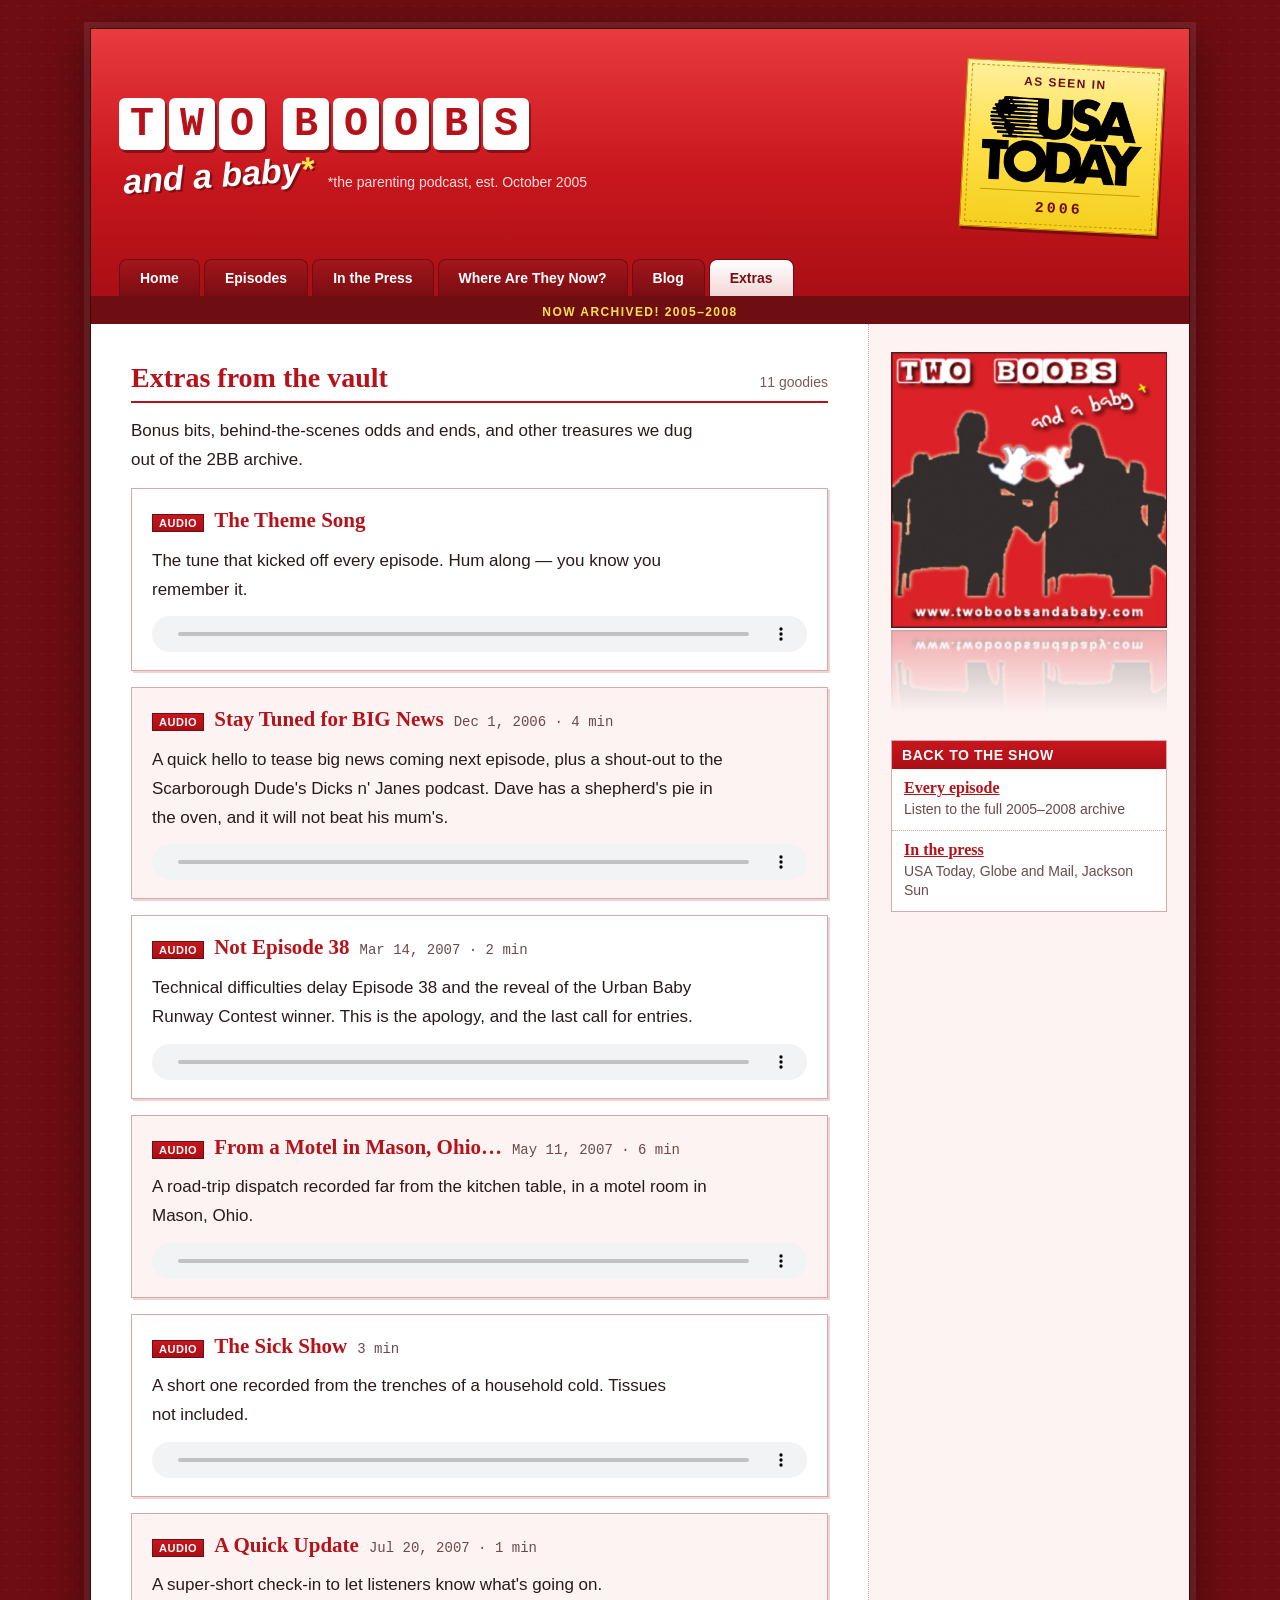
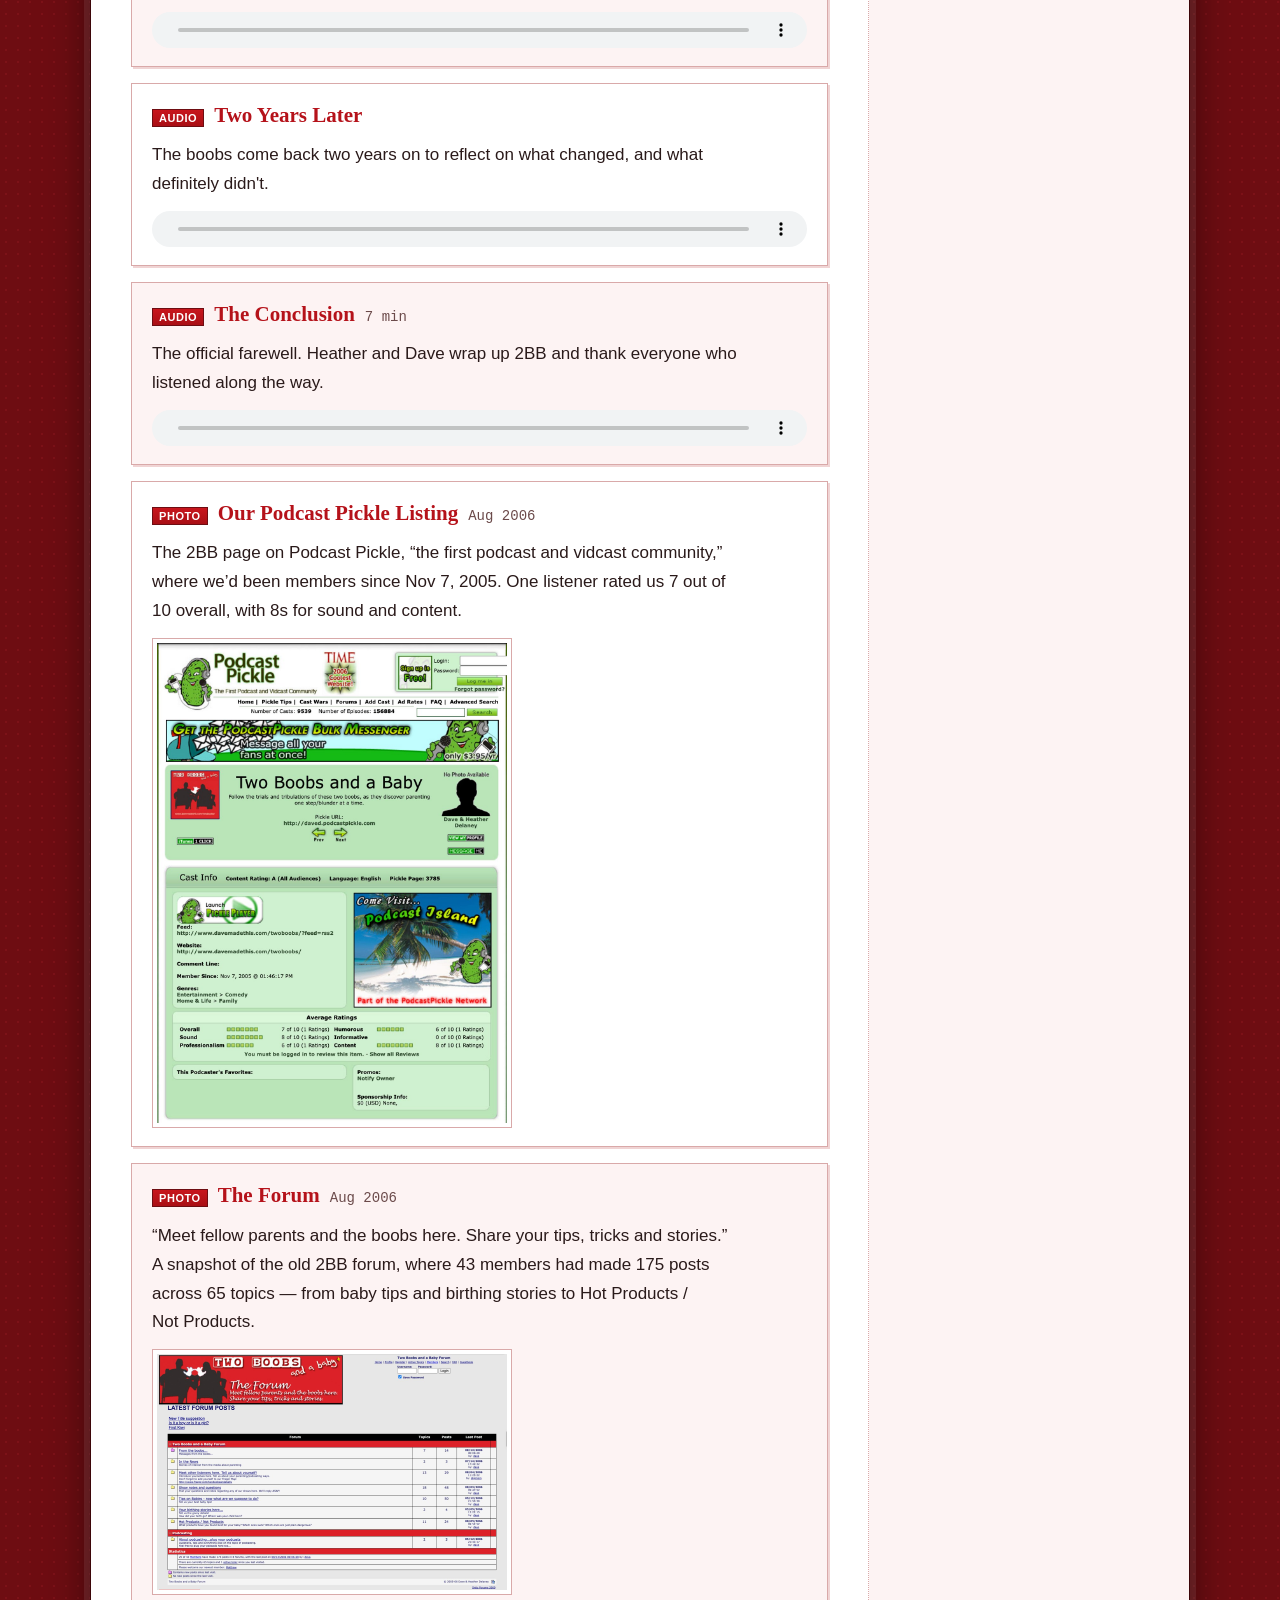
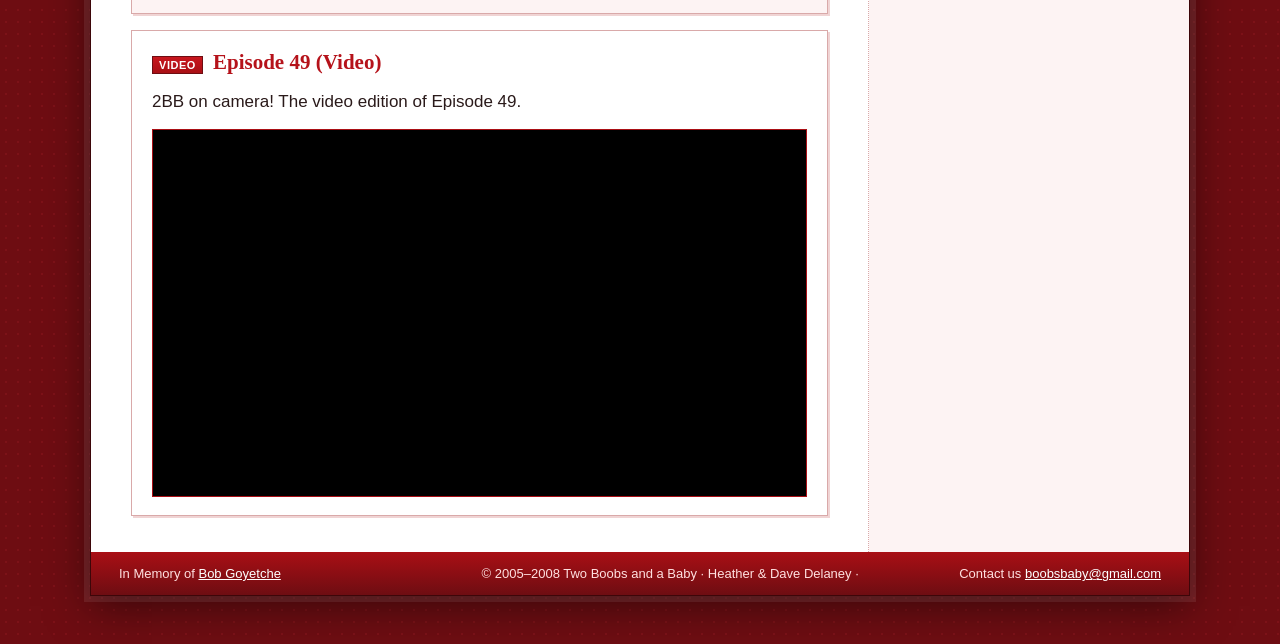
<file: extras.html>
<!DOCTYPE html>
<html lang="en">
<head>
<meta charset="utf-8">
<meta name="viewport" content="width=device-width, initial-scale=1">
<title>Extras — Two Boobs and a Baby (2005–2008)</title>
<meta name="description" content="Bonus material from the Two Boobs and a Baby podcast archive.">
<link rel="icon" href="assets/album-art.png">
<link rel="stylesheet" href="styles.css">
<script src="extras.js" defer></script>
</head>
<body>
<div class="page">
  <header class="masthead">
    <div class="masthead-top">
      <a class="logo" href="index.html" style="text-decoration:none;background:none">
        <div class="tiles">
          <div class="tile-group"><span>T</span><span>W</span><span>O</span></div>
          <div class="tile-group"><span>B</span><span>O</span><span>O</span><span>B</span><span>S</span></div>
        </div>
        <div class="subline">
          <span class="and-a-baby">and a baby<span class="star">*</span></span>
          <span class="tagline">*the parenting podcast, est. October 2005</span>
        </div>
      </a>
      <div class="claim">
        <span class="claim-kicker">As seen in</span>
        <img class="claim-logo" src="assets/usa-today-logo.png" alt="USA Today" width="612" height="326">
        <span class="claim-sub">2006</span>
      </div>
    </div>
    <nav class="tabs">
      <a href="index.html#about">Home</a>
      <a href="index.html#episodes">Episodes</a>
      <a href="index.html#press">In the Press</a>
      <a href="index.html#now">Where Are They Now?</a>
      <a href="blog.html">Blog</a>
      <a href="extras.html" class="active">Extras</a>
    </nav>
  </header>
  <div class="archived-strip">Now archived! 2005–2008</div>

  <div class="columns">
    <main>
      <section id="extras">
        <div class="section-head">
          <h1>Extras from the vault</h1>
          <span class="count" id="extras-count"></span>
        </div>
        <p>Bonus bits, behind-the-scenes odds and ends, and other treasures we dug out of the 2BB archive.</p>
        <div class="extras-list" id="extras-list"></div>
      </section>
    </main>

    <aside>
      <div class="album-flip" tabindex="0">
        <div class="album-flip-inner">
          <img class="album-art" src="assets/album-art.png" alt="Two Boobs and a Baby album art">
          <div class="album-back"><img class="album-art" src="assets/flip.jpg" alt="The two boobs, before babies, in yellow chairs at Peggy’s Cove, Nova Scotia"><div class="album-caption"><strong>Two Boobs Before Babies</strong><span>Peggy’s Cove, Nova Scotia</span></div></div>
        </div>
      </div>
      <div class="box">
        <div class="box-head">Back to the show</div>
        <a href="index.html#episodes"><span class="pub">Every episode</span><span class="meta">Listen to the full 2005–2008 archive</span></a>
        <a href="index.html#press"><span class="pub">In the press</span><span class="meta">USA Today, Globe and Mail, Jackson Sun</span></a>
      </div>
    </aside>
  </div>

  <footer>
    <span>In Memory of <a href="https://davedelaney.me/blog/consider-vulnerability-rip-bob-goyetche" target="_blank" style="color: white;">Bob Goyetche</a></span>
<br>
    <span>© 2005–2008 Two Boobs and a Baby · Heather &amp; Dave Delaney · </span>
    <span>Contact us <a href="mailto:boobsbaby@gmail.com" style="color:#fff">boobsbaby@gmail.com</a></span>
  </footer>
</div>
</body>
</html>
</file>
<file: styles.css>
* { box-sizing: border-box; }
html { scroll-behavior: smooth; }
body { margin: 0; background: #6e0d12 radial-gradient(#7d1218 1.5px, transparent 1.5px) 0 0/12px 12px; font-family: Verdana, Geneva, Tahoma, sans-serif; color: #2a1a1a; padding: 28px 14px 48px; -webkit-font-smoothing: antialiased; }
@media (max-width: 560px) { body { padding: 0; } .page { border: none; box-shadow: none; } }
:focus-visible { outline: 3px solid #ffe14d; outline-offset: 2px; }
img { max-width: 100%; }
a { color: #c41820; text-decoration: underline; }
a:hover { color: #7a0d12; background: #ffef9e; }

.page { max-width: 980px; margin: 0 auto; background: #fff; border: 1px solid #3d0609; box-shadow: 0 0 0 6px rgba(255,255,255,.08), 0 10px 40px rgba(0,0,0,.5); }

/* Masthead */
.masthead { background: linear-gradient(#e83a3f, #c8161d 55%, #a90f15); border-bottom: 4px solid #6e0d12; padding: 28px 28px 0; }
.masthead-top { display: flex; align-items: center; justify-content: space-between; gap: 20px; flex-wrap: wrap; }
.logo { display: flex; flex-direction: column; gap: 6px; }
.tiles { display: flex; gap: 18px; flex-wrap: wrap; }
.tile-group { display: flex; gap: 4px; }
.tile-group span { width: 46px; height: 52px; display: flex; align-items: center; justify-content: center; background: #fff; border-radius: 6px; box-shadow: 2px 3px 0 rgba(0,0,0,.35); font: bold 40px "Courier New", Courier, monospace; color: #b5121a; }
.subline { display: flex; align-items: baseline; gap: 14px; flex-wrap: wrap; padding-left: 4px; }
.and-a-baby { font: italic bold 34px "Trebuchet MS", Verdana, sans-serif; color: #fff; text-shadow: 2px 2px 0 rgba(0,0,0,.35); transform: rotate(-4deg); display: inline-block; white-space: nowrap; }
.star { color: #ffe14d; }
.tagline { font-size: 12px; color: #ffe0e0; white-space: nowrap; }
.claim { margin: 6px 0; max-width: 300px; display: flex; flex-direction: column; gap: 6px; text-align: center; color: #6e0d12; background: linear-gradient(#fff0a0, #ffe14d 45%, #f5cf1d); border: 1px solid #c79a00; outline: 1px dashed #c79a00; outline-offset: -6px; padding: 12px 18px 10px; transform: rotate(3deg); box-shadow: 2px 3px 0 rgba(0,0,0,.35); }
.claim-kicker { font: bold 11px/1.2 Verdana, sans-serif; text-transform: uppercase; letter-spacing: .12em; }
.claim-logo { display: block; width: 140px; height: auto; margin: 2px auto; }
.claim-sub { font: bold 13px/1.4 "Courier New", Courier, monospace; letter-spacing: .2em; border-top: 1px solid #c79a00; padding-top: 6px; text-wrap: balance; }
.archived-strip { background: #6e0d12; color: #ffe14d; font: bold 11px Verdana, sans-serif; text-transform: uppercase; letter-spacing: .12em; text-align: center; padding: 5px 12px; }
.tabs { display: flex; gap: 4px; margin-top: 22px; flex-wrap: wrap; }
.tabs a { font: bold 12px Verdana, sans-serif; color: #fff; background: linear-gradient(#a3161c, #7a0d12); border: 1px solid #6e0d12; border-bottom: none; border-radius: 8px 8px 0 0; padding: 8px 16px; text-decoration: none; white-space: nowrap; }
.tabs a.active, .tabs a:hover { color: #7a0d12; background: linear-gradient(#fff, #f3d6d6); }

/* Layout */
.columns { display: grid; grid-template-columns: minmax(0, 1fr) 300px; }
main { min-width: 0; padding: 28px; display: flex; flex-direction: column; gap: 36px; border-right: 1px dotted #d9a9a9; }
@media (max-width: 820px) {
  .columns { grid-template-columns: minmax(0, 1fr); }
  main { border-right: none; border-bottom: 1px dotted #d9a9a9; }
  aside { display: grid !important; grid-template-columns: repeat(auto-fit, minmax(min(100%, 240px), 1fr)); align-items: start; }
}
@media (max-width: 560px) {
  .masthead { padding: 20px 16px 0; }
  .tile-group span { width: 34px; height: 40px; font-size: 30px; }
  .and-a-baby { font-size: 28px; }
  .tagline { white-space: normal; }
  .claim { max-width: none; width: 100%; transform: rotate(-1deg); padding: 12px 16px 10px; }
  .claim-logo { width: 150px; }
  .tabs a { padding: 7px 10px; font-size: 11px; }
  main, aside { padding: 20px 16px; }
}
section { display: flex; flex-direction: column; gap: 14px; }
h1, h2 { margin: 0; font: bold 22px/1.25 Georgia, "Times New Roman", serif; color: #b5121a; text-wrap: balance; }
section > h1, section > h2 { border-bottom: 2px solid #b5121a; padding-bottom: 6px; }
p { margin: 0; font-size: 14px; line-height: 1.7; text-wrap: pretty; max-width: 62ch; }
.signoff { color: #7a0d12; }
.section-head { display: flex; justify-content: space-between; align-items: baseline; gap: 12px; flex-wrap: wrap; border-bottom: 2px solid #b5121a; padding-bottom: 6px; }
.count { font-size: 11px; color: #7a5a5a; }

/* Episodes */
.ep-table { border: 1px solid #d9a9a9; }
.ep-grid { display: grid; grid-template-columns: 170px 64px 92px minmax(0,1fr) 52px; gap: 12px; align-items: center; }
.ep-header { padding: 6px 10px; background: linear-gradient(#c8161d, #a90f15); color: #fff; font: bold 11px Verdana, sans-serif; text-transform: uppercase; letter-spacing: .04em; }
.r { text-align: right; }
.ep { padding: 6px 10px; background: #fff; border-top: 1px solid #f0d4d4; }
.ep:nth-child(even) { background: #fdf3f3; }
.ep:hover { background: #fff0f0; }
.ep.current { background: #fff6c9; }
.ep.current .title { font-weight: bold; }
.ep-loading { padding: 16px 10px; font-size: 13px; color: #6b4a4a; }
.code { font: bold 12px "Courier New", Courier, monospace; color: #b5121a; white-space: nowrap; }
.title { font-size: 14px; line-height: 1.35; overflow: hidden; text-overflow: ellipsis; white-space: nowrap; }
.year { font: 12px "Courier New", Courier, monospace; color: #6b4a4a; white-space: nowrap; }
.ep-notes { grid-column: 4 / -1; margin-top: -8px; font-size: 12px; line-height: 1.45; color: #6b4a4a; }
.dur { font: 12px "Courier New", Courier, monospace; color: #6b4a4a; text-align: right; }
.ep-play { min-width: 0; }
.ep-play audio { width: 100%; height: 32px; }

/* Plyr, dressed in 2BB red */
.ep-play .plyr { --plyr-color-main: #c8161d; --plyr-audio-controls-background: linear-gradient(#fff, #f3d6d6); --plyr-audio-control-color: #7a0d12; --plyr-audio-control-color-hover: #fff; --plyr-control-spacing: 4px; --plyr-control-icon-size: 14px; --plyr-range-thumb-height: 10px; --plyr-range-track-height: 4px; --plyr-font-size-time: 11px; --plyr-font-family: "Courier New", Courier, monospace; min-width: 0; }
.ep-play .plyr--audio .plyr__controls { padding: 2px 6px 2px 2px; border: 1px solid #d9a9a9; border-radius: 16px; box-shadow: inset 0 1px 0 #fff; }
.ep-play .plyr__control[data-plyr="play"] { background: linear-gradient(#ff5a5f, #b5121a); color: #fff; border-radius: 50%; padding: 6px; }
.ep-play .plyr__control[data-plyr="play"]:hover { background: linear-gradient(#ff6a6f, #c8161d); }
.ep-play .plyr--playing .plyr__control[data-plyr="play"] { background: linear-gradient(#ffb347, #e07b00); }
.ep-play .plyr__time { padding: 0 2px; }

@media (max-width: 560px) {
  .ep-header { display: none; }
  .ep { padding: 10px 12px; }
  .ep .ep-grid { grid-template-columns: auto auto minmax(0,1fr) auto; grid-template-areas: "code year title dur" "notes notes notes notes" "play play play play"; row-gap: 6px; column-gap: 10px; }
  .ep .ep-play { grid-area: play; }
  .ep .code { grid-area: code; }
  .ep .title { grid-area: title; white-space: normal; }
  .ep .dur { grid-area: dur; }
  .ep .year { grid-area: year; }
  .ep .ep-notes { grid-area: notes; margin-top: 0; }
}

/* Where are they now */
.polaroids { display: grid; grid-template-columns: repeat(auto-fit, minmax(min(100%, 200px), 1fr)); gap: 16px; }
figure { margin: 0; display: flex; flex-direction: column; gap: 6px; padding: 8px; background: #fff; border: 1px solid #d9a9a9; box-shadow: 2px 2px 0 #f0d4d4; }
.photo { aspect-ratio: 4/3; background: #fdf3f3; position: relative; }
.photo.empty { border: 1px dashed #d9a9a9; }
.photo.empty::after { content: "Photo coming soon"; position: absolute; inset: 0; display: flex; align-items: center; justify-content: center; font-size: 12px; color: #7a5a5a; }
.photo img { width: 100%; height: 100%; object-fit: cover; display: block; }
figcaption { font-size: 12px; color: #6b4a4a; text-align: center; }
figcaption strong { color: #b5121a; }

/* Sidebar */
aside { min-width: 0; padding: 28px 22px; background: #fdf3f3; display: flex; flex-direction: column; gap: 24px; }
.album-flip { cursor: pointer; -webkit-box-reflect: below 2px linear-gradient(transparent 70%, rgba(255,255,255,.35)); margin-bottom: 32%; }
@supports not (-webkit-box-reflect: below) { .album-flip { margin-bottom: 0; } }
.album-flip-inner { position: relative; aspect-ratio: 1; }
.album-art { position: absolute; inset: 0; width: 100%; height: 100%; object-fit: cover; display: block; border: 1px solid #6e0d12; }
.album-flip-inner { container-type: inline-size; }
.album-back { position: absolute; inset: 0; opacity: 0; transition: opacity 1.5s ease; }
.album-caption { position: absolute; left: 1px; right: 1px; bottom: 1px; min-height: 13%; padding: 1.4cqw 2cqw 1.6cqw; background: #fee98e; display: flex; flex-direction: column; align-items: center; justify-content: center; gap: 1px; text-align: center; color: #6e0d12; }
.album-caption strong { font: bold 15px/1.1 Georgia, "Times New Roman", serif; font-size: 5.4cqw; color: #b5121a; }
.album-caption span { font: 9px/1.2 Verdana, Geneva, Tahoma, sans-serif; font-size: 3.4cqw; }
.album-flip:hover .album-back, .album-flip:focus .album-back { opacity: 1; }
@media (prefers-reduced-motion: reduce) { .album-back { transition: none; } }
.box { display: flex; flex-direction: column; border: 1px solid #d9a9a9; background: #fff; }
.box-head { background: linear-gradient(#c8161d, #a90f15); color: #fff; font: bold 12px Verdana, sans-serif; padding: 6px 10px; text-transform: uppercase; letter-spacing: .04em; }
.box a { display: flex; flex-direction: column; gap: 3px; padding: 10px 12px; border-bottom: 1px dotted #d9a9a9; text-decoration: none; }
.box a:hover { background: #fff6c9; }
.box a:last-child { border-bottom: none; }
.pub { font: bold 13px Georgia, serif; color: #b5121a; text-decoration: underline; }
.meta { font-size: 12px; color: #6b4a4a; line-height: 1.4; }
.ep-notes { white-space: pre-line; }
.ep-notes summary { cursor: pointer; color: #b5121a; font-weight: bold; text-decoration: underline; }
details.ep-notes[open] summary { margin-bottom: 4px; }
.blog-year { margin: 10px 0 0; }
.post-body p, .msg p { margin: 0 0 10px; font-size: 14px; line-height: 1.6; white-space: pre-line; }
.post-body p:last-child, .msg p:last-child { margin-bottom: 0; }
.post-body blockquote { margin: 0 0 10px; padding: 8px 12px; border-left: 4px solid #c8161d; background: #fff6c9; font-size: 13px; line-height: 1.55; white-space: pre-line; }
.post-slim + .post-slim { margin-top: -10px; }
.post-slim { display: flex; gap: 12px; align-items: baseline; padding: 6px 16px; border-left: 4px solid #f0d4d4; }
.post-slim .extra-date { flex: 0 0 96px; white-space: nowrap; }
.post-slim-title { font: bold 14px/1.4 Georgia, "Times New Roman", serif; color: #6e0d12; }
.msg { padding: 10px 0 0; border-top: 1px dotted #d9a9a9; }
.msg-who { margin-bottom: 4px; font-size: 13px; color: #b5121a; }
.shout { margin: 0; padding: 10px 12px; border-bottom: 1px dotted #d9a9a9; font: italic 13px/1.45 Georgia, serif; color: #3a2a2a; }
.shout cite { display: block; margin-top: 4px; font: normal 11px Verdana, sans-serif; color: #6b4a4a; }
.shout-src { padding: 8px 12px; font-size: 11px; color: #6b4a4a; background: #fff6c9; }
.clippings { display: flex; flex-direction: column; gap: 10px; }
.label { font: bold 12px Verdana, sans-serif; color: #7a0d12; text-transform: uppercase; letter-spacing: .04em; }
.clip-grid { display: grid; grid-template-columns: repeat(2, minmax(0,1fr)); gap: 8px; }
.clip { aspect-ratio: 3/4; border: 1px solid #d9a9a9; background: #fff; padding: 3px; box-shadow: 2px 2px 0 #f0d4d4; display: block; position: relative; }
.clip img { width: 100%; height: 100%; object-fit: contain; display: block; }
.empty img { display: none; }
.empty { border-style: dashed; }
.clip:hover { background: #fff6c9; }
.clip.empty::after { content: attr(data-label); position: absolute; inset: 0; display: flex; align-items: center; justify-content: center; text-align: center; font-size: 11px; color: #7a5a5a; padding: 4px; }
.buttons { display: flex; flex-direction: column; gap: 6px; align-items: flex-start; }
.buttons span { font: bold 10px Verdana, sans-serif; padding: 2px 6px; letter-spacing: .05em; }
.b-rss { color: #fff; background: #f26522; border: 1px solid #a8400c; }
.b-gray { color: #fff; background: #6e6e6e; border: 1px solid #333; }
.b-yellow { color: #7a0d12; background: #ffe14d; border: 1px solid #c79a00; }

footer { background: linear-gradient(#a90f15, #6e0d12); color: #ffe0e0; font-size: 12px; padding: 14px 28px; display: flex; justify-content: space-between; gap: 12px; flex-wrap: wrap; }

/* Extras page */
.extras-list { display: flex; flex-direction: column; gap: 16px; }
.extra { display: flex; flex-direction: column; gap: 10px; padding: 14px 16px; background: #fff; border: 1px solid #d9a9a9; box-shadow: 2px 2px 0 #f0d4d4; }
.extra:nth-child(even) { background: #fdf3f3; }
.extra-head { display: flex; align-items: baseline; gap: 10px; flex-wrap: wrap; }
.extra-type { font: bold 10px Verdana, sans-serif; letter-spacing: .05em; color: #fff; background: linear-gradient(#c8161d, #a90f15); border: 1px solid #6e0d12; padding: 2px 6px; }
.extra-title { font: bold 17px/1.3 Georgia, "Times New Roman", serif; color: #b5121a; margin: 0; border: none; padding: 0; }
.extra-date { font: 12px "Courier New", Courier, monospace; color: #6b4a4a; }
.extra audio { width: 100%; height: 36px; }
.extra video { width: 100%; border: 1px solid #a90f15; background: #000; }
.extra-thumb { display: block; border: 1px solid #d9a9a9; background: #fff; padding: 4px; max-width: 360px; }
.extra-thumb img { display: block; width: 100%; height: auto; }
.extra .dl { align-self: flex-start; }
.extra-video { position: relative; aspect-ratio: 16/9; border: 1px solid #a90f15; background: #000; }
.extra-video iframe { position: absolute; inset: 0; width: 100%; height: 100%; border: 0; }

/* Larger type on desktop */
@media (min-width: 900px) {
  .page { max-width: 1100px; }
  .columns { grid-template-columns: minmax(0, 1fr) 320px; }
  main { padding: 36px 40px; }
  h1, h2 { font-size: 28px; }
  p { font-size: 17px; line-height: 1.7; }
  .tabs a { font-size: 14px; padding: 10px 20px; }
  .tagline { font-size: 14px; }
  .claim { max-width: 340px; }
  .claim-logo { width: 160px; }
  .claim-kicker { font-size: 12px; }
  .claim-sub { font-size: 15px; }
  .archived-strip { font-size: 12px; }
  .count { font-size: 14px; }
  .ep-header { font-size: 13px; padding: 8px 12px; }
  .ep { padding: 8px 12px; }
  .ep-grid { grid-template-columns: 190px 72px 108px minmax(0,1fr) 60px; }
  .year { font-size: 14px; }
  .code { font-size: 14px; }
  .title { font-size: 16px; }
  .dur { font-size: 14px; }
  .ep-notes { font-size: 13px; }
  .ep-play .plyr { --plyr-font-size-time: 12px; }
  figcaption { font-size: 14px; }
  .box-head, .label { font-size: 14px; }
  .pub { font-size: 16px; }
  .meta { font-size: 14px; }
  .buttons span { font-size: 11px; }
  footer { font-size: 13px; }
  .extra { padding: 18px 20px; gap: 12px; }
  .extra-type { font-size: 11px; }
  .extra-title { font-size: 21px; }
  .extra-date { font-size: 14px; }
}
</file>
